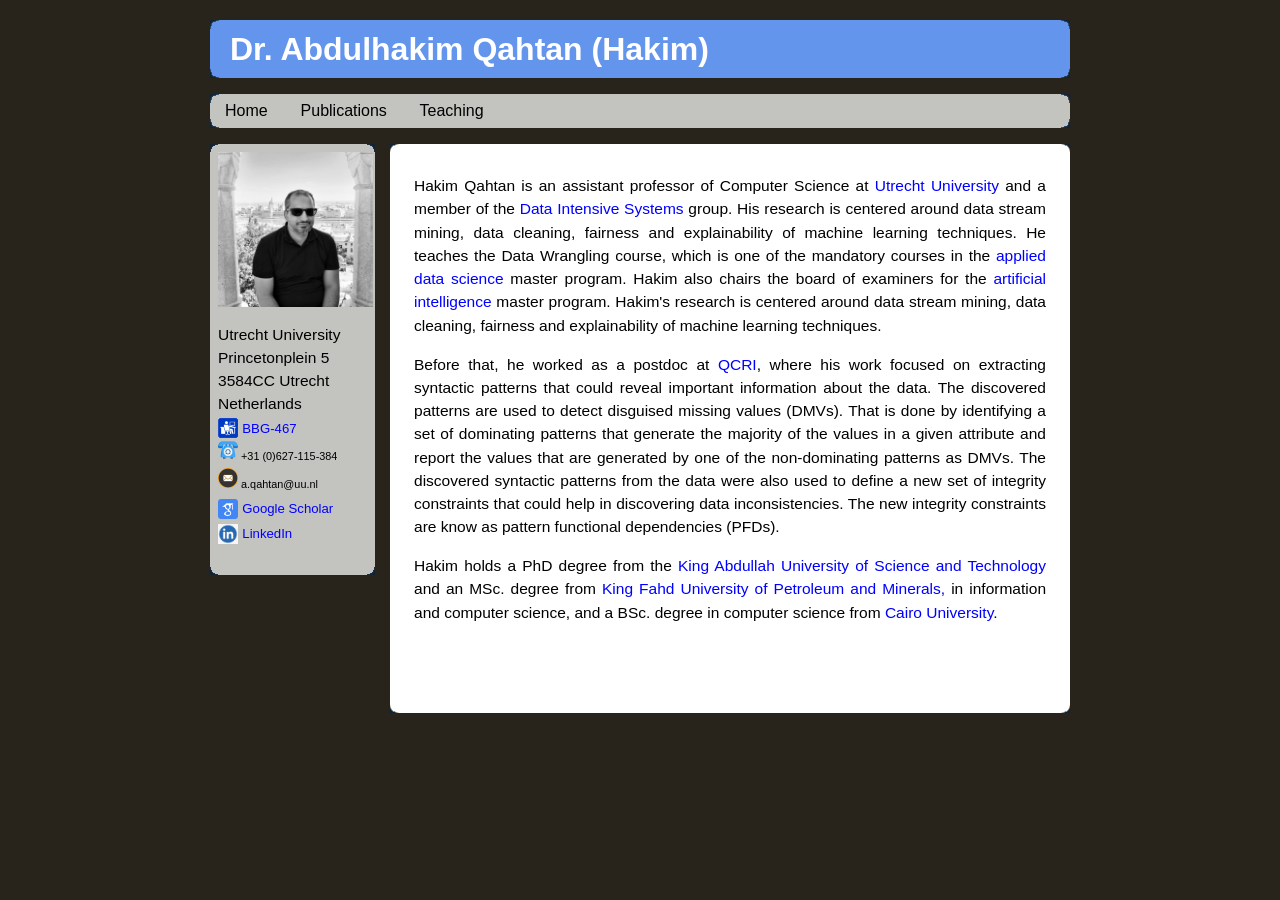
<file: index.html>
<html>
<head>
	<meta http-equiv="Content-Type" content="text/html">
	<meta http-equiv="Content-Language" content="en-us">
	<meta name="Author" content="Hakim" />
	<link rel="stylesheet" type="text/css" href="stylesheet.css">
	<title>HQ</title>
</head>
<body>
	

<div id="content"> 
<div id="header"> 
<div> 
	<h1>Dr. Abdulhakim Qahtan (Hakim)</h1> 
</div> 
</div> 
<p/>

<div id="content"> 
<div id="menu"> 
<div> 
<a href="index.html">Home</a>
<span style="display:inline-block; width:24px;"></span>
<a href="publications.html">Publications</a>
<span style="display:inline-block; width:24px;"></span>
<a href="teaching.html">Teaching</a>
<span style="display:inline-block; width:24px;"></span>
</div> 
</div> 
<p/>






<div id="sidebar">
<div id="sidebar2">
<img src="images/hakim.jpeg" width="155" title="Hakim Qahtan"/>
<p/>
<!--<NOBR><h2>Contact Info</h2></NOBR>-->
Utrecht University<br/>
Princetonplein 5<br/>
3584CC Utrecht<br/>
Netherlands<br/>

<NOBR><span style="vertical-align:middle"><img src="images/office.png" width="20"/></span> <span style="font-size:85%"><a href="https://www.uu.nl/buys-ballotgebouw">BBG-467</a></span><br/></NOBR>
<table cellspacing="0" cellpadding="0" border="0"> 
<tr>
	<tdd><img src="images/phoneB.png" width="20"/>&nbsp;</tdd> 
	<tdd>+31 (0)</tdd> 
	<tdd>627</tdd> 
	<tdd>-115</tdd> 
	<tdd>-384</tdd> 
</tr>
</table>
<table cellspacing="0" cellpadding="0" border="0"> 
<tr>
	<tdd><img src="images/mail.png" width="20"/>&nbsp;</tdd> 
	<tdd>a.qah</tdd> 
	<tdd>tan@</tdd> 
	<tdd>uu.nl</tdd> 
</tr>
</table>
<NOBR><span style="vertical-align:middle"><img src="images/gs.png" width="20"/></span> <span style="font-size:85%"><a href="https://scholar.google.co.jp/citations?user=8eKzXa8AAAAJ&hl=en">Google Scholar</a></span></NOBR>
<NOBR><span style="vertical-align:middle"><img src="images/Lin.png" width="20"/></span> <span style="font-size:85%"><a href="https://www.linkedin.com/in/hakimqahtan/">LinkedIn</a></span></NOBR>
</div>
</div>


<div id="main"> 
<div id="main2"> 
<div class="topic-text"> 
<!-- <p> 
            Current advances in data collection techniques and the drop in the storage prices allow for collecting vast amount of data. Processing all the data that has been collected becomes a challenging task for any organization. In fact, only a small fraction of their collected data is processed due to the limitations in the current systems and algorithms. Usually, organizations deal with large amount of data stored as relational databases or arriving continuously in data streams. Extracting models that can summarize the data becomes crucial to get insights from the data to help in improving our lives.

 
</p> -->

<p>  
Hakim Qahtan is 
		an assistant professor of Computer Science at <a href="http://www.uu.nl">Utrecht University</a> and a member of the <a href="https://www.uu.nl/en/research/ai-data-science/data-intensive-systems">Data Intensive Systems</a> group. His research is centered around data stream mining, data cleaning, fairness and explainability of machine learning techniques. He teaches the Data Wrangling course, which is one of the mandatory courses in the <a href="https://www.uu.nl/en/masters/applied-data-science"> applied data science </a> master program. Hakim also chairs the board of examiners for the <a href = "https://www.uu.nl/en/masters/artificial-intelligence"> artificial intelligence</a> master program. Hakim's research is centered around data stream mining, data cleaning, fairness and explainability of machine learning techniques.

</p>

<p>  
Before that, he worked as a postdoc at <a href="https://www.hbku.edu.qa/en/qcri">QCRI</a>, where his work focused on extracting syntactic patterns that could reveal important information about the data. The discovered patterns are used to detect disguised missing values (DMVs). That is done by identifying a set of dominating patterns that generate the majority of the values in a given attribute and report the values that are generated by one of the non-dominating patterns as DMVs. The discovered syntactic patterns from the data were also used to define a new set of integrity constraints that could help in discovering data inconsistencies. The new integrity constraints are know as pattern functional dependencies (PFDs). 
</p> 
 
<p> 
Hakim holds a PhD degree from the
                <a href="http://www.kaust.edu.sa">King Abdullah University of Science and Technology</a> 
                and an MSc. degree from
                <a href="http://www.kfupm.edu.sa">King Fahd University of Petroleum and Minerals,</a> 
                in information and computer science, and a BSc. degree in computer science from <a href = "https://cu.edu.eg/Home">Cairo University</a>. 


</p> 
                
    <p/> 
    <br/>
    <br/>
</div> 
</div> 
</div> 


<!-- <div id="menu"> 
<div> 
&nbsp;
</div> 
</div>  -->


</body>

</html>
</file>
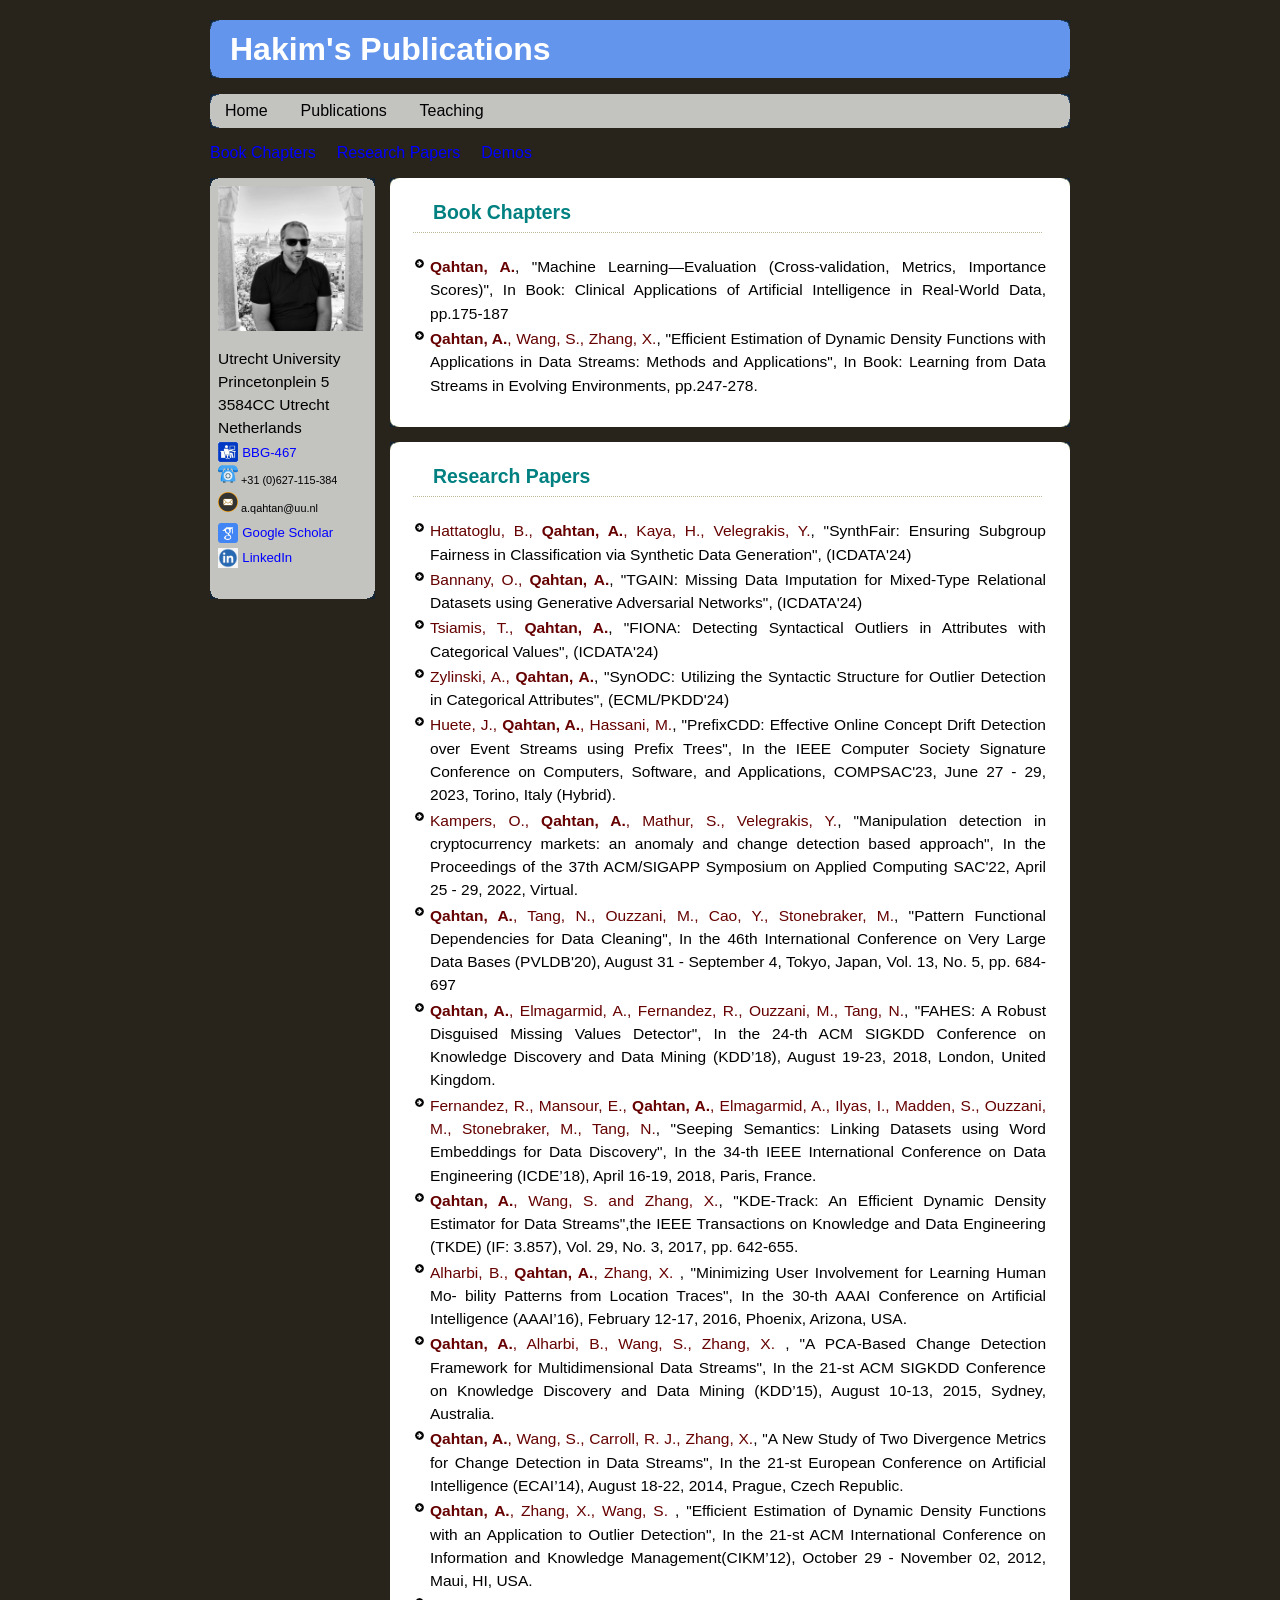
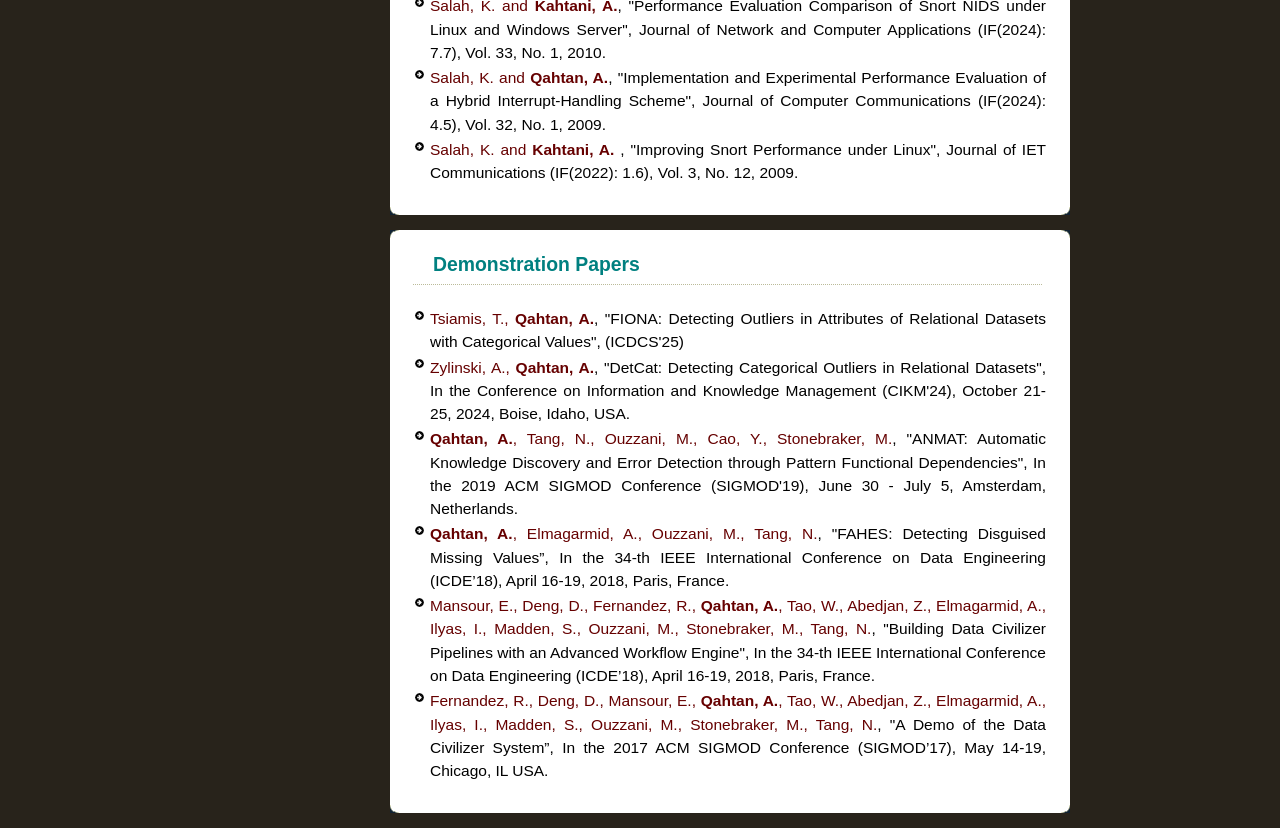
<file: publications.html>
<html>
<head>
	<meta http-equiv="Content-Type" content="text/html">
	<meta http-equiv="Content-Language" content="en-us">
	<meta name="Author" content="HQ" />
	<link rel="stylesheet" type="text/css" href="stylesheet.css">
	<title>Publications</title>
</head>
<body>
	
<button onclick="topFunction()" id="to_top" title="Go to top">Top</button>
<div id="content"> 
<div id="header"> 
<div> 
	<h1>Hakim's Publications</h1> 
</div> 
</div> 
<p/>


<div id="menu"> 
<div> 
<a href="index.html">Home</a>
<span style="display:inline-block; width:24px;"></span>
<a href="publications.html">Publications</a>
<span style="display:inline-block; width:24px;"></span>
<a href="teaching.html">Teaching</a>
<span style="display:inline-block; width:24px;"></span>
</div> 
</div> 
<p/>

<div id="submenu"> 
<div> 
	<a href="#Chapters">Book Chapters</a>		<span style="display:inline-block; width:12px;"></span>
	<a href="#RPapers">Research Papers</a>	<span style="display:inline-block; width:12px;"></span>
	<a href="#Demos">Demos</a>			<span style="display:inline-block; width:12px;"></span>
</div> 
</div> 

<p/>






<div id="sidebar">
<div id="sidebar2">
<img src="images/hakim.jpeg" width="145" title="Hakim Qahtan"/>
<p/>
<!--<NOBR><h2>Contact Info</h2></NOBR>-->
Utrecht University<br/>
Princetonplein 5<br/>
3584CC Utrecht<br/>
Netherlands<br/>

<NOBR><span style="vertical-align:middle"><img src="images/office.png" width="20"/></span> <span style="font-size:85%"><a href="https://www.uu.nl/buys-ballotgebouw">BBG-467</a></span><br/></NOBR>
<table cellspacing="0" cellpadding="0" border="0"> 
<tr>
	<tdd><img src="images/phoneB.png" width="20"/>&nbsp;</tdd> 
	<tdd>+31 (0)</tdd> 
	<tdd>627</tdd> 
	<tdd>-115</tdd> 
	<tdd>-384</tdd> 
</tr>
</table>
<table cellspacing="0" cellpadding="0" border="0"> 
<tr>
	<tdd><img src="images/mail.png" width="20"/>&nbsp;</tdd> 
	<tdd>a.qah</tdd> 
	<tdd>tan@</tdd> 
	<tdd>uu.nl</tdd> 
</tr>
</table>
<NOBR><span style="vertical-align:middle"><img src="images/gs.png" width="20"/></span> <span style="font-size:85%"><a href="https://scholar.google.co.jp/citations?user=8eKzXa8AAAAJ&hl=en">Google Scholar</a></span></NOBR>
<NOBR><span style="vertical-align:middle"><img src="images/Lin.png" width="20"/></span> <span style="font-size:85%"><a href="https://www.linkedin.com/in/hakimqahtan/">LinkedIn</a></span></NOBR>
</div>
</div>


<div id="main"> 
<div id="main2"> 
<a id="Chapters"></a> 
<h2>Book Chapters</h2> 
<div class="topic-text"> 
<div id="publication"> 
<ul>
	<li><span class="pubAuthors"><b>Qahtan, A.</b></span>, "Machine Learning—Evaluation (Cross-validation, Metrics, Importance Scores)", In Book: Clinical Applications of Artificial Intelligence in Real-World Data, pp.175-187</li>
	<li><span class="pubAuthors"><b>Qahtan, A.</b>, Wang, S., Zhang, X.</span>, "Efficient Estimation of Dynamic Density Functions with Applications in Data Streams: Methods and Applications", In Book: Learning from Data Streams in Evolving Environments, pp.247-278.</li>
</ul>
</div> 
</div> 
</div> 
</div> 

<div id="main"> 
<div id="main2"> 
<a id="RPapers"></a> 
<h2>Research Papers</h2> 
<div class="topic-text"> 
<div id="publication"> 
<ul>
	<li><span class="pubAuthors">Hattatoglu, B., <b>Qahtan, A.</b>, Kaya, H., Velegrakis, Y.</span>, "SynthFair: Ensuring Subgroup Fairness in Classification via Synthetic Data Generation", (ICDATA'24) </li>
	<li><span class="pubAuthors">Bannany, O., <b>Qahtan, A.</b></span>, "TGAIN: Missing Data Imputation for Mixed-Type Relational Datasets using Generative Adversarial Networks", (ICDATA'24)</li>
	<li><span class="pubAuthors">Tsiamis, T., <b>Qahtan, A.</b></span>, "FIONA: Detecting Syntactical Outliers in Attributes with Categorical Values", (ICDATA'24)</li>
	<li><span class="pubAuthors">Zylinski, A., <b>Qahtan, A.</b></span>, "SynODC: Utilizing the Syntactic Structure for Outlier Detection in Categorical Attributes", (ECML/PKDD'24)</li>
	<li><span class="pubAuthors">Huete, J., <b>Qahtan, A.</b>, Hassani, M.</span>, "PrefixCDD: Effective Online Concept Drift Detection over Event Streams using Prefix Trees", In the IEEE Computer Society Signature Conference on Computers, Software, and Applications, COMPSAC'23, June 27 - 29, 2023, Torino, Italy (Hybrid).</li>
	<li><span class="pubAuthors">Kampers, O., <b>Qahtan, A.</b>, Mathur, S., Velegrakis, Y.</span>, "Manipulation detection in cryptocurrency markets: an anomaly and change detection based approach", In the Proceedings of the 37th ACM/SIGAPP Symposium on Applied Computing SAC'22, April 25 - 29, 2022, Virtual.</li>
	<li><span class="pubAuthors"><b>Qahtan, A.</b>, Tang, N., Ouzzani, M., Cao, Y., Stonebraker, M.</span>, "Pattern Functional Dependencies for Data Cleaning", In the 46th International Conference on Very Large Data Bases (PVLDB'20), August 31 - September 4, Tokyo, Japan, Vol. 13, No. 5, pp. 684-697</li>
	<li><span class="pubAuthors"><b>Qahtan, A.</b>, Elmagarmid, A., Fernandez, R., Ouzzani, M., Tang, N.</span>, "FAHES: A Robust Disguised Missing Values Detector", In the 24-th ACM SIGKDD Conference on Knowledge Discovery and Data Mining (KDD’18), August 19-23, 2018, London, United Kingdom.</li>
	<li><span class="pubAuthors">Fernandez, R., Mansour, E., <b>Qahtan, A.</b>, Elmagarmid, A., Ilyas, I., Madden, S., Ouzzani, M., Stonebraker, M., Tang, N.</span>, "Seeping Semantics: Linking Datasets using Word Embeddings for Data Discovery", In the 34-th IEEE International Conference on Data Engineering (ICDE’18), April 16-19, 2018, Paris, France.</li>	
	<li><span class="pubAuthors"><b>Qahtan, A.</b>, Wang, S. and Zhang, X.</span>, "KDE-Track: An Efficient Dynamic Density Estimator for Data Streams",the IEEE Transactions on Knowledge and Data Engineering (TKDE) (IF: 3.857), Vol. 29, No. 3, 2017, pp. 642-655.</li>
	<li><span class="pubAuthors">Alharbi, B., <b>Qahtan, A.</b>, Zhang, X. </span>, "Minimizing User Involvement for Learning Human Mo- bility Patterns from Location Traces", In the 30-th AAAI Conference on Artificial Intelligence (AAAI’16), February 12-17, 2016, Phoenix, Arizona, USA.</li>
	<li><span class="pubAuthors"><b>Qahtan, A.</b>, Alharbi, B., Wang, S., Zhang, X. </span>, "A PCA-Based Change Detection Framework for Multidimensional Data Streams", In the 21-st ACM SIGKDD Conference on Knowledge Discovery and Data Mining (KDD’15), August 10-13, 2015, Sydney, Australia.</li>
	<li><span class="pubAuthors"><b>Qahtan, A.</b>, Wang, S., Carroll, R. J., Zhang, X.</span>, "A New Study of Two Divergence Metrics for Change Detection in Data Streams", In the 21-st European Conference on Artificial Intelligence (ECAI’14), August 18-22, 2014, Prague, Czech Republic. </li>
	<li><span class="pubAuthors"><b>Qahtan, A.</b>, Zhang, X., Wang, S. </span>, "Efficient Estimation of Dynamic Density Functions with an Application to Outlier Detection", In the 21-st ACM International Conference on Information and Knowledge Management(CIKM’12), October 29 - November 02, 2012, Maui, HI, USA. </li>
	<li><span class="pubAuthors">Salah, K. and <b>Kahtani, A.</b></span>, "Performance Evaluation Comparison of Snort NIDS under Linux and Windows Server", Journal of Network and Computer Applications (IF(2024): 7.7), Vol. 33, No. 1, 2010.</li>
	<li><span class="pubAuthors">Salah, K. and <b>Qahtan, A.</b></span>, "Implementation and Experimental Performance Evaluation of a Hybrid Interrupt-Handling Scheme", Journal of Computer Communications (IF(2024): 4.5), Vol. 32, No. 1, 2009. </li>
	<li><span class="pubAuthors">Salah, K. and <b>Kahtani, A.</b> </span>, "Improving Snort Performance under Linux", Journal of IET Communications (IF(2022): 1.6), Vol. 3, No. 12, 2009. </li>
</ul>
</div>
</div>
<!-- <a class="to-top" href="#menu" aria-label="back to top">
<img src="images/top.png" alt=""></a> -->
</div>
</div>


<div id="main"> 
<div id="main2"> 
<a id="Demos"></a> 
<h2>Demonstration Papers</h2> 
<div class="topic-text"> 
<div id="publication"> 
<ul>
	<li><span class="pubAuthors">Tsiamis, T., <b>Qahtan, A.</b></span>, "FIONA: Detecting Outliers in Attributes of Relational Datasets with Categorical Values", (ICDCS'25)</li> 
	<li><span class="pubAuthors">Zylinski, A., <b>Qahtan, A.</b></span>, "DetCat: Detecting Categorical Outliers in Relational Datasets", In the Conference on Information and Knowledge Management (CIKM'24), October 21-25, 2024, Boise, Idaho, USA.</li>	
	<li><span class="pubAuthors"><b>Qahtan, A.</b>, Tang, N., Ouzzani, M., Cao, Y., Stonebraker, M.</span>, "ANMAT: Automatic Knowledge Discovery and Error Detection through Pattern Functional Dependencies", In the 2019 ACM SIGMOD Conference (SIGMOD'19), June 30 - July 5, Amsterdam, Netherlands.</li>
	<li><span class="pubAuthors"><b>Qahtan, A.</b>, Elmagarmid, A., Ouzzani, M., Tang, N.</span>, "FAHES: Detecting Disguised Missing Values”, In the 34-th IEEE International Conference on Data Engineering (ICDE’18), April 16-19, 2018, Paris, France.</li>
	<li><span class="pubAuthors">Mansour, E., Deng, D., Fernandez, R., <b>Qahtan, A.</b>, Tao, W., Abedjan, Z., Elmagarmid, A., Ilyas, I., Madden, S., Ouzzani, M., Stonebraker, M., Tang, N.</span>, "Building Data Civilizer Pipelines with an Advanced Workflow Engine", In the 34-th IEEE International Conference on Data Engineering (ICDE’18), April 16-19, 2018, Paris, France.</li>
	<li><span class="pubAuthors">Fernandez, R., Deng, D., Mansour, E., <b>Qahtan, A.</b>, Tao, W., Abedjan, Z., Elmagarmid, A., Ilyas, I., Madden, S., Ouzzani, M., Stonebraker, M., Tang, N.</span>, "A Demo of the Data Civilizer System”, In the 2017 ACM SIGMOD Conference (SIGMOD’17), May 14-19, Chicago, IL USA.</li>
</ul>
</div>
</div>
</div>
</div>





 
</div> 


<script>
// Get the button
let mybutton = document.getElementById("to_top");

// When the user scrolls down 20px from the top of the document, show the button
window.onscroll = function() {scrollFunction()};

function scrollFunction() {
  if (document.body.scrollTop > 20 || document.documentElement.scrollTop > 20) {
    mybutton.style.display = "block";
  } else {
    mybutton.style.display = "none";
  }
}

// When the user clicks on the button, scroll to the top of the document
function topFunction() {
  document.body.scrollTop = 0;
  document.documentElement.scrollTop = 0;
}
</script>
 
</body>

</html>
</file>
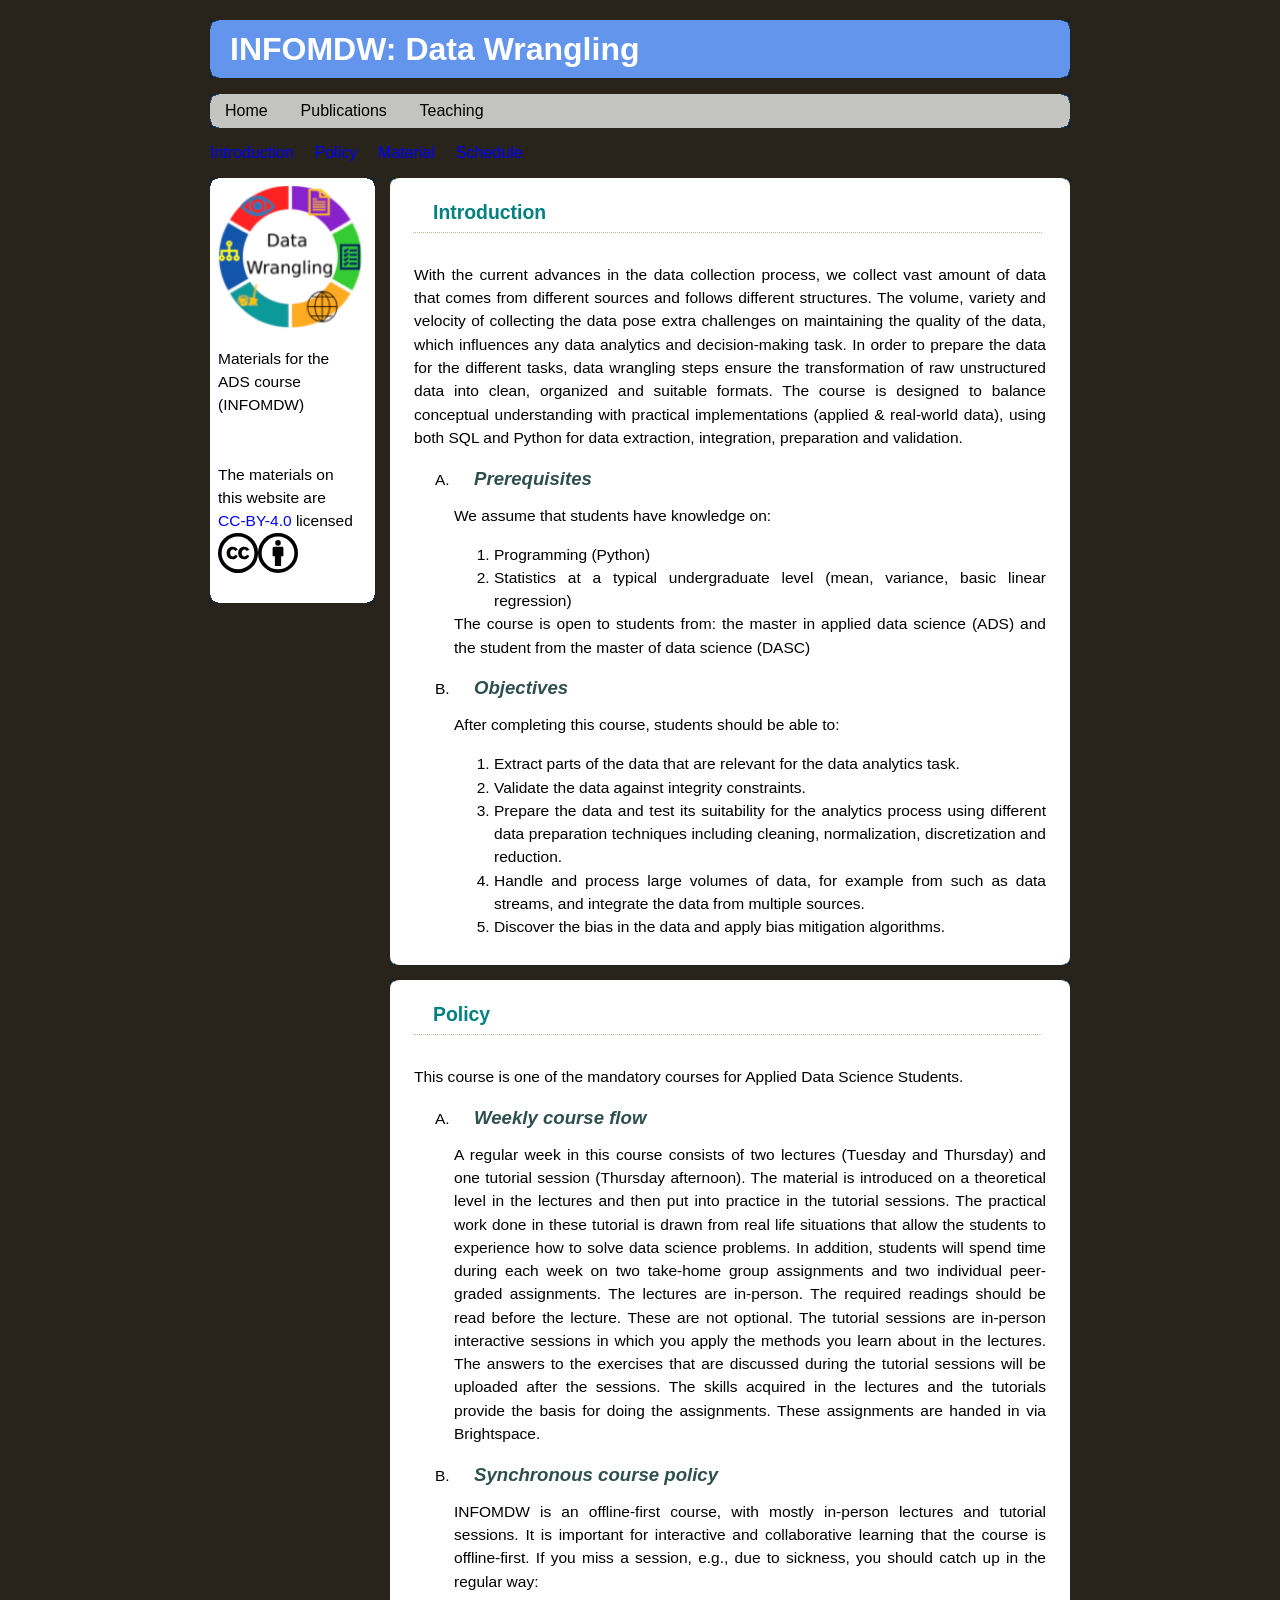
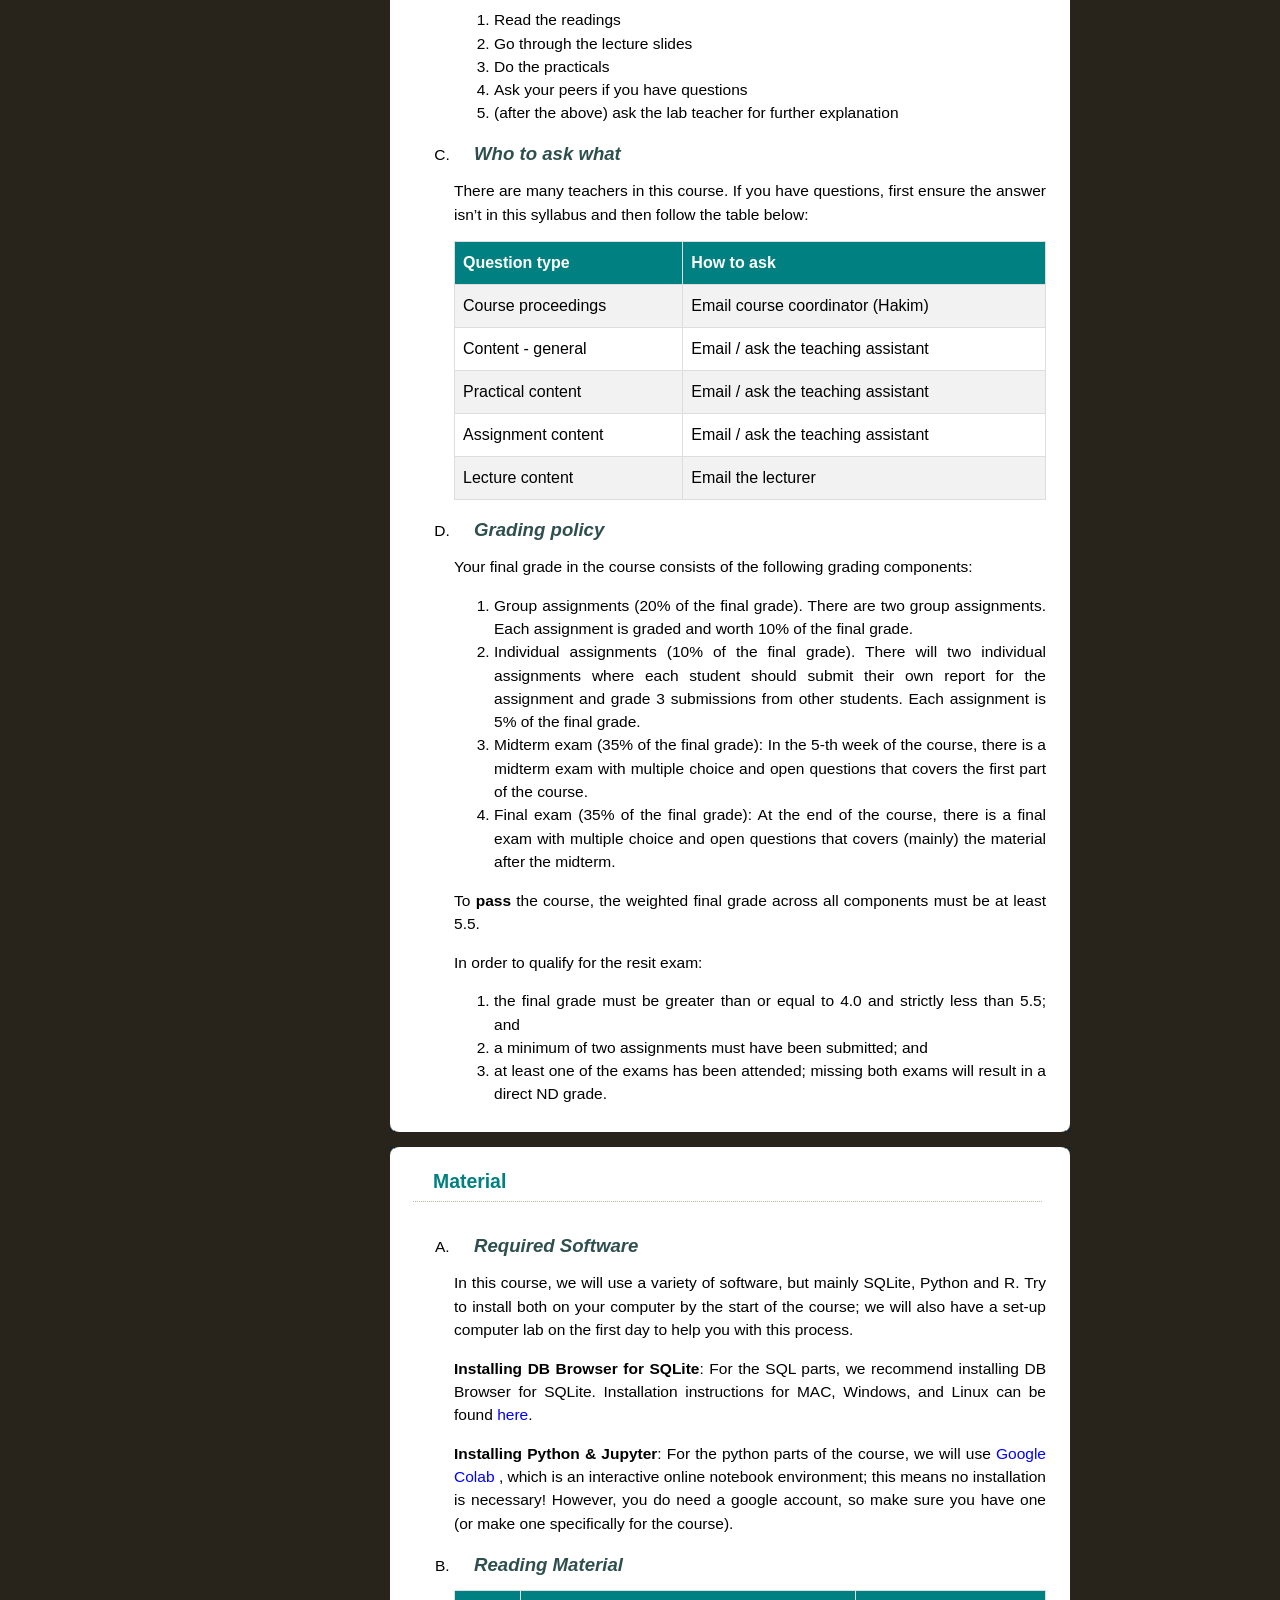
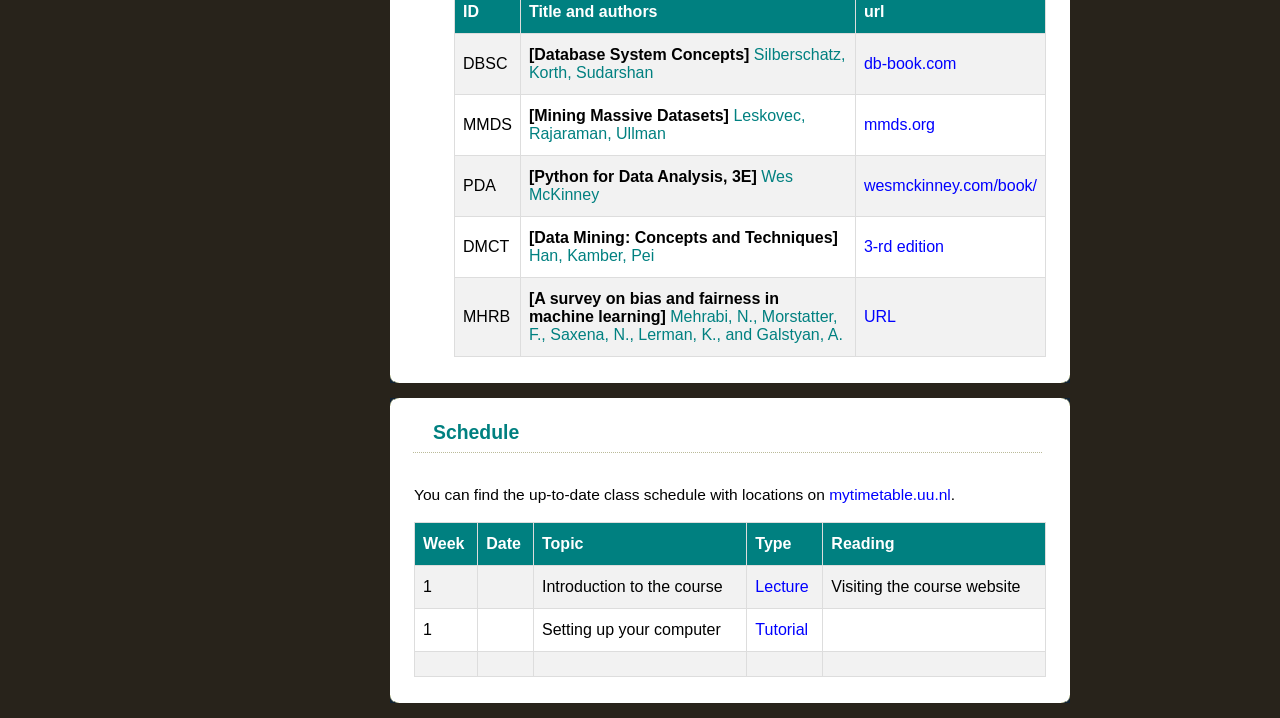
<file: teaching.html>
<html>
<head>
  <meta http-equiv="Content-Type" content="text/html">
  <meta http-equiv="Content-Language" content="en-us">
  <link rel="stylesheet" type="text/css" href="stylesheet.css">
  <title>INFOMDW: Data Wrangling</title>
</head>
<body>
  
<button onclick="topFunction()" id="to_top" title="Go to top">Top</button>

<div id="content"> 
<div id="header"> 
<div> 
  <h1>INFOMDW: Data Wrangling</h1> 
</div> 
</div> 
<p/>

  

<div id="menu"> 
<div> 
<a href="index.html">Home</a>
<span style="display:inline-block; width:24px;"></span>
<a href="publications.html">Publications</a>
<span style="display:inline-block; width:24px;"></span>
<a href="teaching.html">Teaching</a>
<span style="display:inline-block; width:24px;"></span>
</div> 
</div> 
<p/>

<div id="submenu"> 
<div> 
  <a href="#Introduction">Introduction</a>   <span style="display:inline-block; width:12px;"></span>
  <a href="#Policy">Policy</a>   <span style="display:inline-block; width:12px;"></span>
  <a href="#Material">Material</a>  <span style="display:inline-block; width:12px;"></span>
  <a href="#Schedule">Schedule</a>      <span style="display:inline-block; width:12px;"></span>
</div> 
</div> 

<p/>





<div id="csidebar">
<div id="csidebar2">
<img src="images/DW.png" width="145" title="INFOMDW"/>
<p/>
<!--<NOBR><h2>Contact Info</h2></NOBR>-->
Materials for the <br/>
ADS course <br/>
  (INFOMDW)<br/>
<br/>
<br/>
The materials on <br/>
this website are <br/>
<a href="https://creativecommons.org/licenses/by/4.0/">CC-BY-4.0</a> licensed<br/>
<NOBR><span style="vertical-align:middle"><img src="images/cc.svg" width="40"/><img src="images/by.svg" width="40"/></NOBR>

</div>
</div>






<div id="main"> 
<div id="main2"> 
<a id="Introduction"></a> 
<h2>Introduction</h2> 
<div class="topic-text"> 
<!-- <div id="publication">  -->
<p>
  With the current advances in the data collection process, we collect vast amount of data that comes from different sources and follows different structures. The volume, variety and velocity of collecting the data pose extra challenges on maintaining the quality of the data, which influences any data analytics and decision-making task. In order to prepare the data for the different tasks, data wrangling steps ensure the transformation of raw unstructured data into clean, organized and suitable formats. 

  The course is designed to balance conceptual understanding with practical implementations (applied & real-world data), using both SQL and Python for data extraction, integration, preparation and validation.
</p>
<ol type="A">
<li> <h4>Prerequisites</h4> 

<p>
We assume that students have knowledge on:
<ol type="1">
  <li>Programming (Python) </li>
  <li> Statistics at a typical undergraduate level (mean, variance, basic linear regression)</li>
</ol>
The course is open to students from: the master in applied data science (ADS) and the student from the master of data science (DASC)
</p>
</li>

<li> <h4>Objectives</h4> 

<p>
After completing this course, students should be able to:
  <ol type="1">
    <li>Extract parts of the data that are relevant for the data analytics task.</li>
    <li>  Validate the data against integrity constraints.</li>
    <li>Prepare the data and test its suitability for the analytics process using different data preparation techniques including cleaning, normalization, discretization and reduction. </li>
    <li>Handle and process large volumes of data, for example from such as data streams, and integrate the data from multiple sources.</li>
    <li>Discover the bias in the data and apply bias mitigation algorithms.</li>
  </ol>
  </p>
  </li>  
</ol>
</div> 
</div> 
</div> 
 


<div id="main"> 
<div id="main2"> 
<a id="Policy"></a> 
<h2>Policy</h2> 
<div class="topic-text"> 
<p>
  This course is one of the mandatory courses for Applied Data Science Students.
<ol type="A">
<li> <h4> Weekly course flow </h4> </li> 
<p/>
A regular week in this course consists of two lectures (Tuesday and Thursday) and one tutorial session (Thursday afternoon). The material is introduced on a theoretical level in the lectures and then put into practice in the tutorial sessions. The practical work done in these tutorial is drawn from real life situations that allow the students to experience how to solve data science problems.

In addition, students will spend time during each week on two take-home group assignments and two individual peer-graded assignments.

The lectures are in-person. The required readings should be read before the lecture. These are not optional.
The tutorial sessions are in-person interactive sessions in which you apply the methods you learn about in the lectures. The answers to the exercises that are discussed during the tutorial sessions will be uploaded after the sessions.
The skills acquired in the lectures and the tutorials provide the basis for doing the assignments. These assignments are handed in via Brightspace.
<p/>

<li> <h4> Synchronous course policy </h4>
<p/>
INFOMDW is an offline-first course, with mostly in-person lectures and tutorial sessions.
It is important for interactive and collaborative learning that the course is offline-first.
If you miss a session, e.g., due to sickness, you should catch up in the regular way:
<p/>
<ol type="1">
<li>Read the readings </li>
<li>Go through the lecture slides</li>
<li>Do the practicals</li>
<li>Ask your peers if you have questions</li>
<li>(after the above) ask the lab teacher for further explanation</li>
</ol>
</li>

<p/>
<li> <h4>Who to ask what</h4></li>
<p/>
There are many teachers in this course. If you have questions, first ensure the answer isn’t in this syllabus and then follow the table below:
<p/>
<table> 
<tr> 
  <th><b>Question type</b></th> 
  <th><b>How to ask</b></th> 
</tr>
<tr> 
  <td>Course proceedings</td> 
  <td>Email course coordinator (Hakim)</td> 
</tr>
<tr> 
  <td>Content - general</td> 
  <td>Email / ask the teaching assistant</td> 
</tr>
<tr> 
  <td>Practical content</td> 
  <td>Email / ask the teaching assistant</td> 
</tr>
<tr> 
  <td>Assignment content</td> 
  <td>Email / ask the teaching assistant</td> 
</tr>
<tr> 
  <td>Lecture content</td> 
  <td>Email the lecturer</td> 
</tr>
</table>
<p/>

<li> <h4>Grading policy</h4>
<p/>
Your final grade in the course consists of the following grading components:
<ol type="1">
<li> Group assignments (20% of the final grade). There are two group assignments. Each assignment is graded and worth 10% of the final grade. </li>
<li> Individual assignments (10% of the final grade). There will two individual assignments where each student should submit their own report for the assignment and grade 3 submissions from other students. Each assignment is 5% of the final grade. </li>
<li> Midterm exam (35% of the final grade): In the 5-th week of the course, there is a midterm exam with multiple choice and open questions that covers the first part of the course.</li>
<li> Final exam (35% of the final grade): At the end of the course, there is a final exam with multiple choice and open questions that covers (mainly) the material after the midterm. </li>
</ol>
<p/>
To <b>pass</b> the course, the weighted final grade across all components must be at least 5.5. <p/>

In order to qualify for the resit exam: 
<ol type="1">
<li> the final grade must be greater than or equal to 4.0 and strictly less than 5.5; and </li>
<li> a minimum of two assignments must have been submitted; and </li>
<li> at least one of the exams has been attended; missing both exams will result in a direct ND grade. </li>
</ol>
</li>
</ol>

</p>
</div>
</div>
</div>



<div id="main"> 
<div id="main2"> 
<a id="Material"></a> 
<h2>Material</h2> 
<div class="topic-text"> 
<p/>
<ol type="A">
  <li><h4>Required Software</h4></li>
  <p/>
  In this course, we will use a variety of software, but mainly SQLite, Python and R. Try to install both on your computer by the start of the course; we will also have a set-up computer lab on the first day to help you with this process.
  <p/>
  <b>Installing DB Browser for SQLite</b>: For the SQL parts, we recommend installing DB Browser for SQLite. Installation instructions for MAC, Windows, and Linux can be found <a href="https://sqlitebrowser.org/"> here</a>. 
  <p/>
  <b>Installing Python & Jupyter</b>: For the python parts of the course, we will use <a href="https://colab.research.google.com/"> Google Colab </a>, which is an interactive online notebook environment; this means no installation is necessary! However, you do need a google account, so make sure you have one (or make one specifically for the course).
  <p/>

  <li><h4>Reading Material</h4></li>
  <p/>
  <table>
    <tr>
      <th>ID</th>
      <th>Title and authors</th>
      <th>url</th>
    </tr>
    <tr>
      <td>DBSC</td>  
      <td><b>[Database System Concepts]</b> <span class="pubAuthorsT">Silberschatz, Korth, Sudarshan</span></td>
      <td><a href="https://www.db-book.com/"> db-book.com </a></td>
    </tr>
    <tr>
      <td>MMDS</td>
      <td><b>[Mining Massive Datasets]</b> <span class="pubAuthorsT">Leskovec, Rajaraman, Ullman</span></td>
      <td><a href="http://www.mmds.org">mmds.org</a></td>
    </tr>
    <tr>
      <td>PDA</td> 
      <td><b>[Python for Data Analysis, 3E]</b> <span class="pubAuthorsT">Wes McKinney</span></td>
      <td> <a href = "https://wesmckinney.com/book/">wesmckinney.com/book/</a></td>
    </tr>
    <tr>
      <td>DMCT</td>
      <td><b>[Data Mining: Concepts and Techniques]</b> <span class="pubAuthorsT">Han, Kamber, Pei</span></td>
      <td><a href="https://github.com/chmx0929/UIUCclasses/blob/master/512DataMiningPrinciples/Data%20Mining%20-%20Concepts%20and%20Techniques%20%5B3rd%20ed.%5D%20-%20Jiawei%20Han%2C%20Micheline%20Kamber%2C%20Jian%20Pei.pdf">3-rd edition</a></td>
    </tr>
    <tr>
      <td>MHRB</td> 
      <td><b>[A survey on bias and fairness in machine learning]</b> <span class="pubAuthorsT">Mehrabi, N., Morstatter, F., Saxena, N., Lerman, K., and Galstyan, A.</span></td>
      <td><a href="https://dl.acm.org/doi/pdf/10.1145/3457607?casa_token=MA8ZIHw1d60AAAAA:JHMTg_t01fwkoq_9TflnElEXKl6TcW-65Xthm1YjbsxHFfjiJgC-VFotE25XhKy4H3FeJ-KVdhaN">URL</a> </td>
    </tr>
  </table>
</ol>
</div>
</div>
</div>





<div id="main"> 
<div id="main2"> 
<a id="Schedule"></a> 
<h2>Schedule</h2> 
<div class="topic-text"> 
<p/>
You can find the up-to-date class schedule with locations on <a href="https://mytimetable.uu.nl">mytimetable.uu.nl</a>.
<p/>
<table>
  <tr>
    <th>Week</th>
    <th>Date</th>
    <th>Topic</th>
    <th>Type</th>
    <th>Reading</th>
  </tr>
  <tr>
    <td>1</td>
    <td></td>
    <td>Introduction to the course</td>
    <td><a href="Teaching/lectures/week_1/1_introduction.pdf">Lecture</a></td>
    <td>Visiting the course website</td>
  </tr>
  <tr>
    <td>1</td>
    <td></td>
    <td>Setting up your computer</td>
    <td><a href="Teaching/labs/week_1/1_setup/lab1_setup.html">Tutorial</a></td>
    <td></td>
  </tr>
  <tr>
    <td></td>
    <td></td>
    <td></td>
    <td></td>
    <td></td>
  </tr>
</table>
</div>
</div>
</div>




<script>
// Get the button
let mybutton = document.getElementById("to_top");

// When the user scrolls down 20px from the top of the document, show the button
window.onscroll = function() {scrollFunction()};

function scrollFunction() {
  if (document.body.scrollTop > 20 || document.documentElement.scrollTop > 20) {
    mybutton.style.display = "block";
  } else {
    mybutton.style.display = "none";
  }
}

// When the user clicks on the button, scroll to the top of the document
function topFunction() {
  document.body.scrollTop = 0;
  document.documentElement.scrollTop = 0;
}
</script>




</body>
</html>
</file>
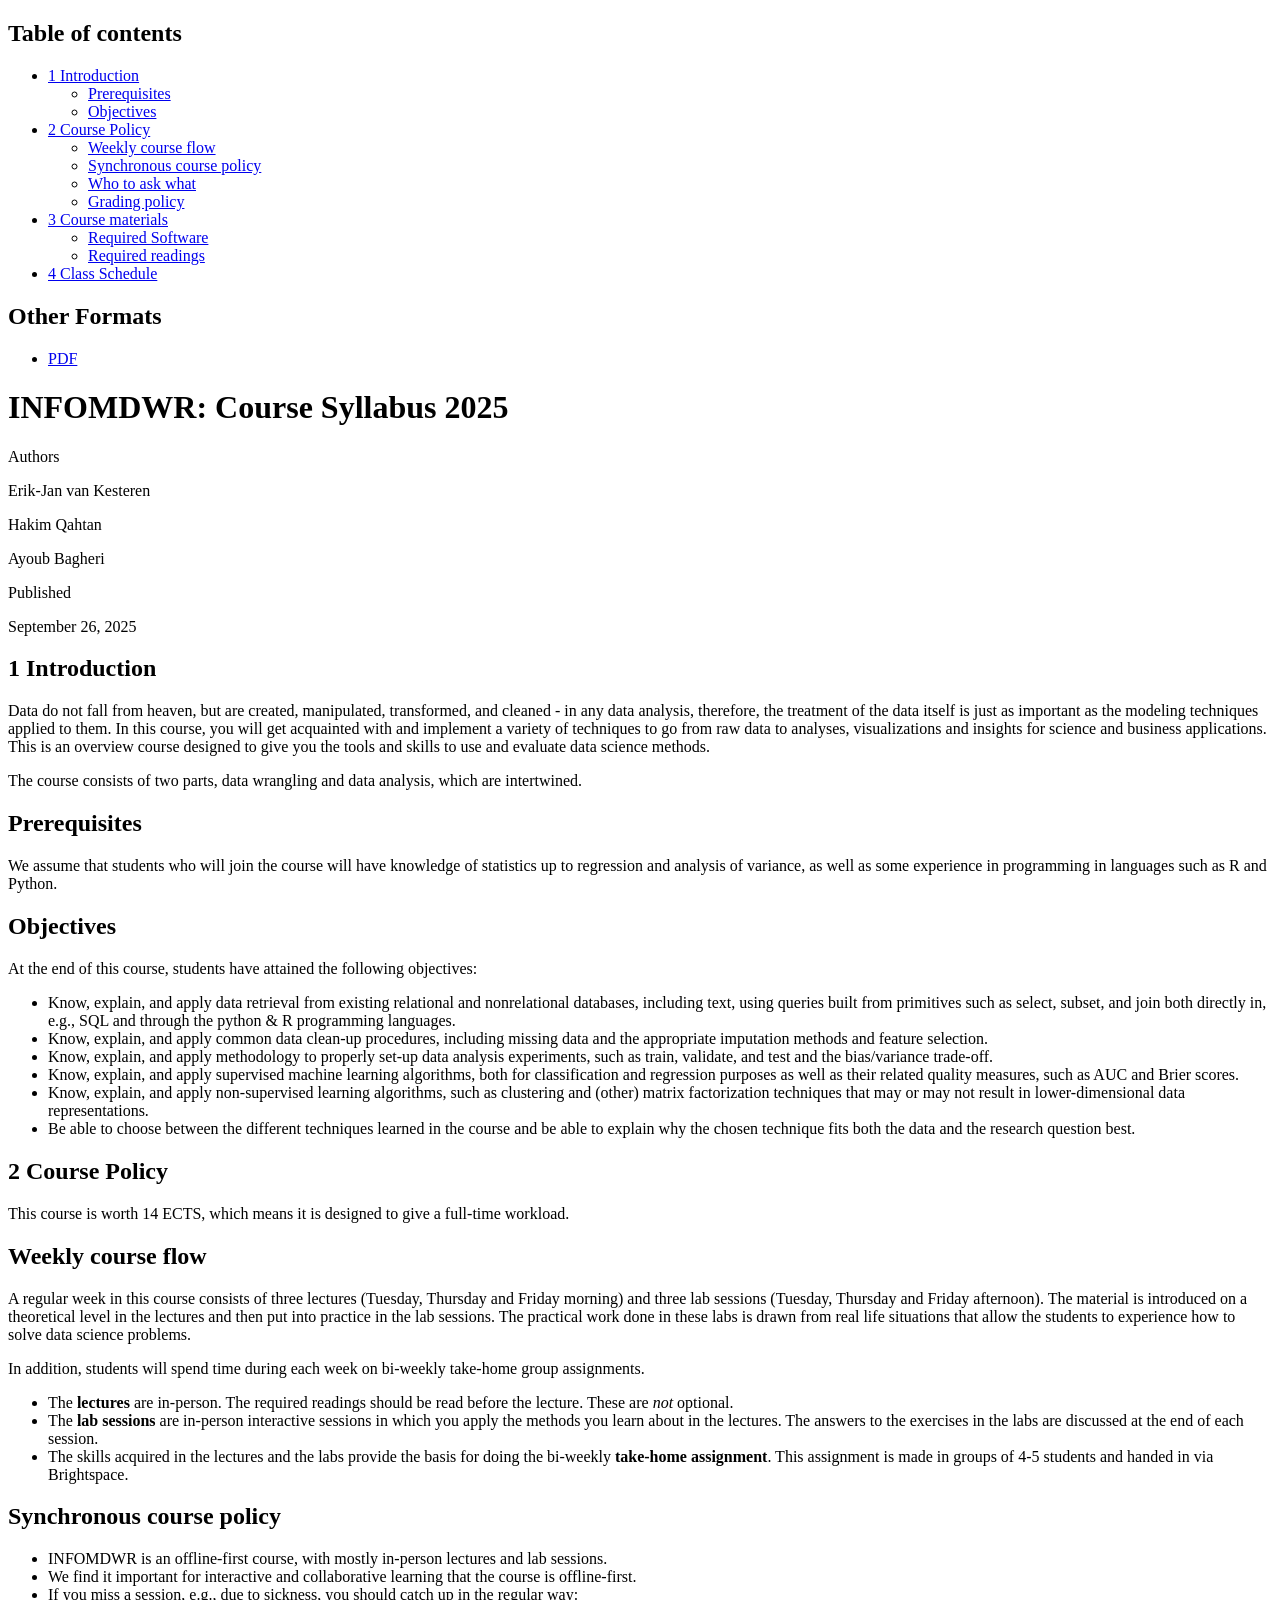
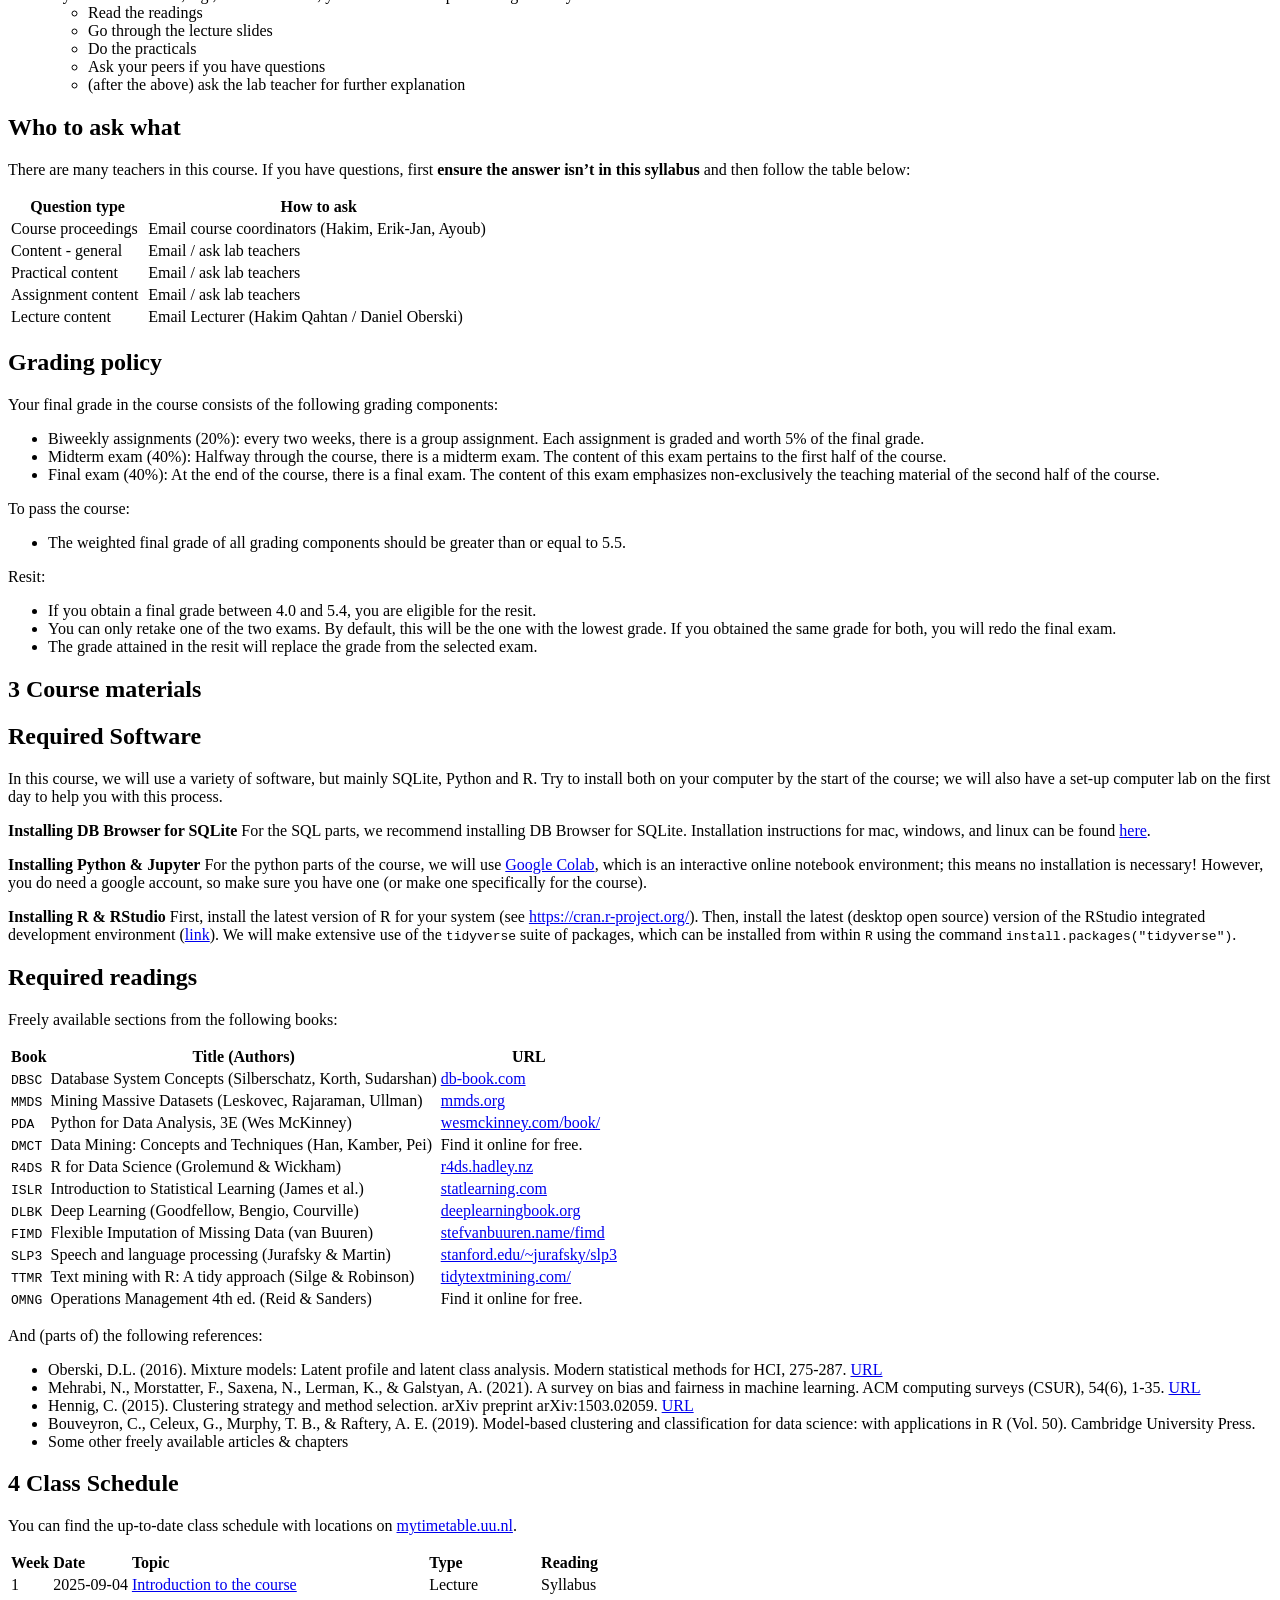
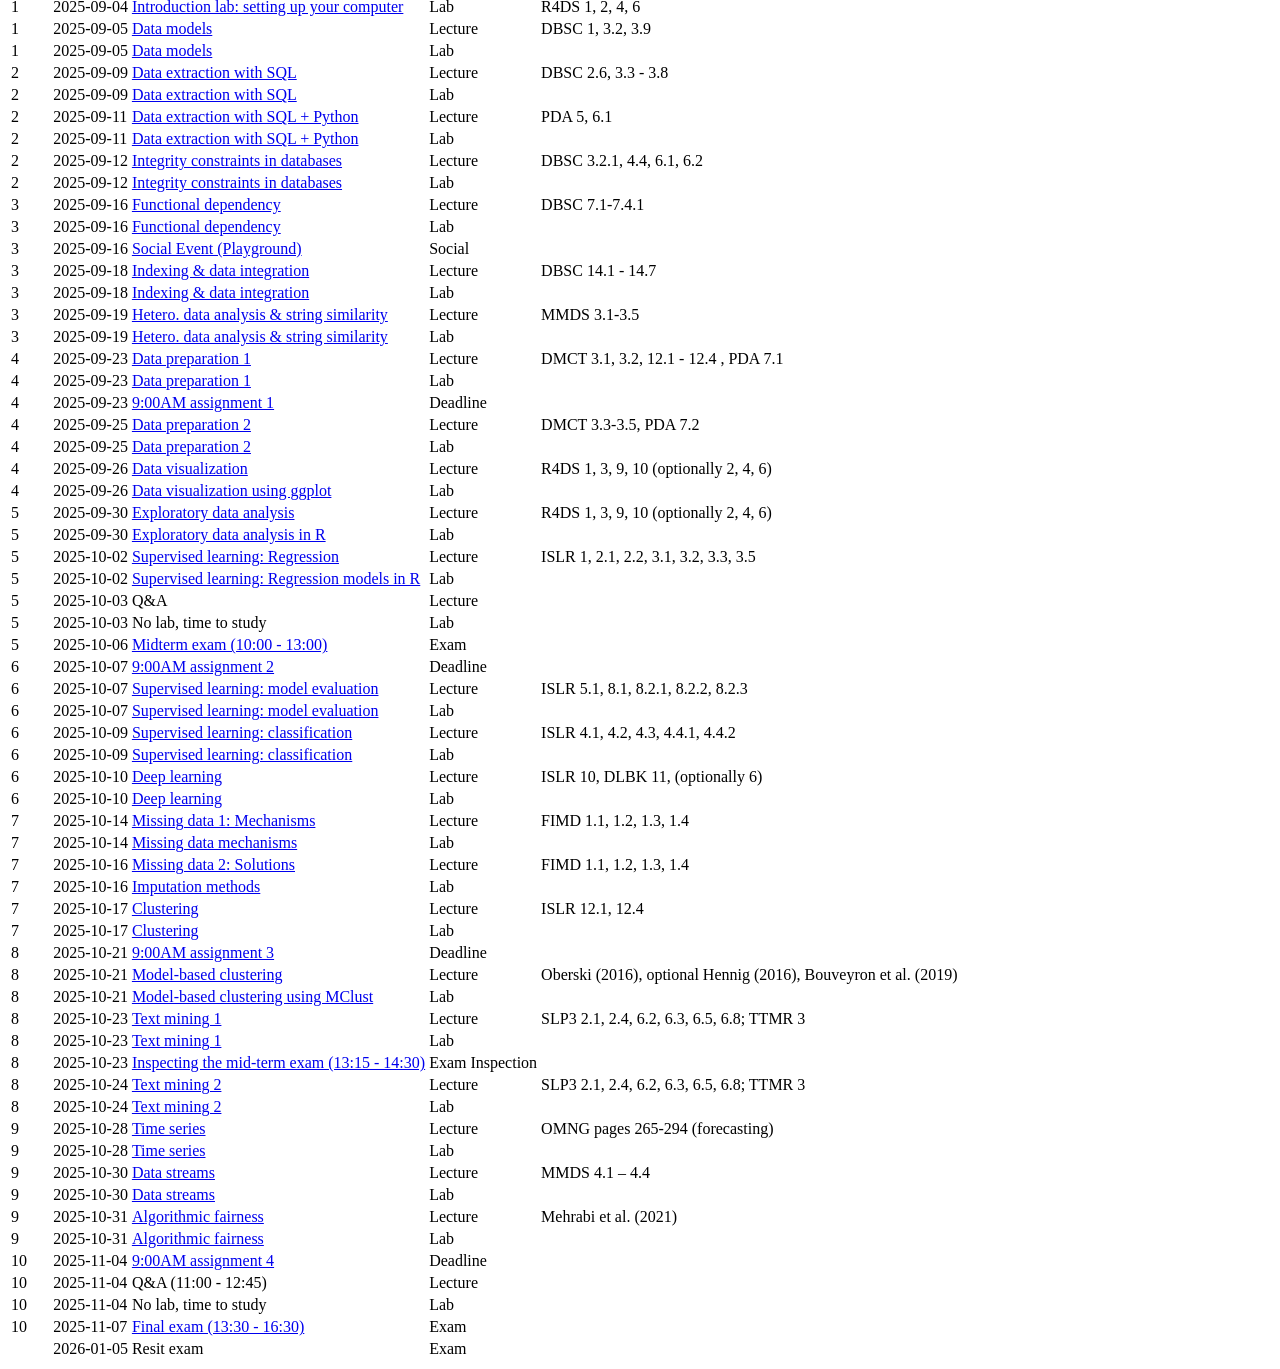
<file: Teaching/syllabus.html>
<!DOCTYPE html>
<html xmlns="http://www.w3.org/1999/xhtml" lang="en" xml:lang="en"><head>

<meta charset="utf-8">
<meta name="generator" content="quarto-1.5.57">

<meta name="viewport" content="width=device-width, initial-scale=1.0, user-scalable=yes">

<meta name="dcterms.date" content="2025-09-26">

<title>INFOMDW: Course Syllabus 2026</title>
<style>
code{white-space: pre-wrap;}
span.smallcaps{font-variant: small-caps;}
div.columns{display: flex; gap: min(4vw, 1.5em);}
div.column{flex: auto; overflow-x: auto;}
div.hanging-indent{margin-left: 1.5em; text-indent: -1.5em;}
ul.task-list{list-style: none;}
ul.task-list li input[type="checkbox"] {
width: 0.8em;
margin: 0 0.8em 0.2em -1em;  vertical-align: middle;
}
</style>


<body>

<div id="quarto-content" class="page-columns page-rows-contents page-layout-article">
<div id="quarto-margin-sidebar" class="sidebar margin-sidebar">
  <nav id="TOC" role="doc-toc" class="toc-active">
    <h2 id="toc-title">Table of contents</h2>
   
  <ul class="collapse">
  <li><a href="#introduction" id="toc-introduction" class="nav-link active" data-scroll-target="#introduction"><span class="header-section-number">1</span> Introduction</a>
  <ul class="collapse">
  <li><a href="#prerequisites" id="toc-prerequisites" class="nav-link" data-scroll-target="#prerequisites">Prerequisites</a></li>
  <li><a href="#objectives" id="toc-objectives" class="nav-link" data-scroll-target="#objectives">Objectives</a></li>
  </ul></li>
  <li><a href="#course-policy" id="toc-course-policy" class="nav-link" data-scroll-target="#course-policy"><span class="header-section-number">2</span> Course Policy</a>
  <ul class="collapse">
  <li><a href="#weekly-course-flow" id="toc-weekly-course-flow" class="nav-link" data-scroll-target="#weekly-course-flow">Weekly course flow</a></li>
  <li><a href="#synchronous-course-policy" id="toc-synchronous-course-policy" class="nav-link" data-scroll-target="#synchronous-course-policy">Synchronous course policy</a></li>
  <li><a href="#who-to-ask-what" id="toc-who-to-ask-what" class="nav-link" data-scroll-target="#who-to-ask-what">Who to ask what</a></li>
  <li><a href="#grading-policy" id="toc-grading-policy" class="nav-link" data-scroll-target="#grading-policy">Grading policy</a></li>
  </ul></li>
  <li><a href="#course-materials" id="toc-course-materials" class="nav-link" data-scroll-target="#course-materials"><span class="header-section-number">3</span> Course materials</a>
  <ul class="collapse">
  <li><a href="#required-software" id="toc-required-software" class="nav-link" data-scroll-target="#required-software">Required Software</a></li>
  <li><a href="#required-readings" id="toc-required-readings" class="nav-link" data-scroll-target="#required-readings">Required readings</a></li>
  </ul></li>
  <li><a href="#class-schedule" id="toc-class-schedule" class="nav-link" data-scroll-target="#class-schedule"><span class="header-section-number">4</span> Class Schedule</a></li>
  </ul>
<div class="quarto-alternate-formats"><h2>Other Formats</h2><ul><li><a href="syllabus.pdf"><i class="bi bi-file-pdf"></i>PDF</a></li></ul></div></nav>
</div>
<main class="content" id="quarto-document-content">

<header id="title-block-header" class="quarto-title-block default">
<div class="quarto-title">
<h1 class="title">INFOMDWR: Course Syllabus 2025</h1>
</div>



<div class="quarto-title-meta">

    <div>
    <div class="quarto-title-meta-heading">Authors</div>
    <div class="quarto-title-meta-contents">
             <p>Erik-Jan van Kesteren </p>
             <p>Hakim Qahtan </p>
             <p>Ayoub Bagheri </p>
          </div>
  </div>
    
    <div>
    <div class="quarto-title-meta-heading">Published</div>
    <div class="quarto-title-meta-contents">
      <p class="date">September 26, 2025</p>
    </div>
  </div>
  
    
  </div>
  


</header>


<section id="introduction" class="level1" data-number="1">
<h1 data-number="1"><span class="header-section-number">1</span> Introduction</h1>
<p>Data do not fall from heaven, but are created, manipulated, transformed, and cleaned - in any data analysis, therefore, the treatment of the data itself is just as important as the modeling techniques applied to them. In this course, you will get acquainted with and implement a variety of techniques to go from raw data to analyses, visualizations and insights for science and business applications. This is an overview course designed to give you the tools and skills to use and evaluate data science methods.</p>
<p>The course consists of two parts, data wrangling and data analysis, which are intertwined.</p>
<section id="prerequisites" class="level2">
<h2 class="anchored" data-anchor-id="prerequisites">Prerequisites</h2>
<p>We assume that students who will join the course will have knowledge of statistics up to regression and analysis of variance, as well as some experience in programming in languages such as R and Python.</p>
</section>
<section id="objectives" class="level2">
<h2 class="anchored" data-anchor-id="objectives">Objectives</h2>
<p>At the end of this course, students have attained the following objectives:</p>
<ul>
<li>Know, explain, and apply data retrieval from existing relational and nonrelational databases, including text, using queries built from primitives such as select, subset, and join both directly in, e.g., SQL and through the python &amp; R programming languages.</li>
<li>Know, explain, and apply common data clean-up procedures, including missing data and the appropriate imputation methods and feature selection.</li>
<li>Know, explain, and apply methodology to properly set-up data analysis experiments, such as train, validate, and test and the bias/variance trade-off.</li>
<li>Know, explain, and apply supervised machine learning algorithms, both for classification and regression purposes as well as their related quality measures, such as AUC and Brier scores.</li>
<li>Know, explain, and apply non-supervised learning algorithms, such as clustering and (other) matrix factorization techniques that may or may not result in lower-dimensional data representations.</li>
<li>Be able to choose between the different techniques learned in the course and be able to explain why the chosen technique fits both the data and the research question best.</li>
</ul>
</section>
</section>
<section id="course-policy" class="level1" data-number="2">
<h1 data-number="2"><span class="header-section-number">2</span> Course Policy</h1>
<p>This course is worth 14 ECTS, which means it is designed to give a full-time workload.</p>
<section id="weekly-course-flow" class="level2">
<h2 class="anchored" data-anchor-id="weekly-course-flow">Weekly course flow</h2>
<p>A regular week in this course consists of three lectures (Tuesday, Thursday and Friday morning) and three lab sessions (Tuesday, Thursday and Friday afternoon). The material is introduced on a theoretical level in the lectures and then put into practice in the lab sessions. The practical work done in these labs is drawn from real life situations that allow the students to experience how to solve data science problems.</p>
<p>In addition, students will spend time during each week on bi-weekly take-home group assignments.</p>
<ul>
<li>The <strong>lectures</strong> are in-person. The required readings should be read before the lecture. These are <em>not</em> optional.</li>
<li>The <strong>lab sessions</strong> are in-person interactive sessions in which you apply the methods you learn about in the lectures. The answers to the exercises in the labs are discussed at the end of each session.</li>
<li>The skills acquired in the lectures and the labs provide the basis for doing the bi-weekly <strong>take-home assignment</strong>. This assignment is made in groups of 4-5 students and handed in via Brightspace.</li>
</ul>
</section>
<section id="synchronous-course-policy" class="level2">
<h2 class="anchored" data-anchor-id="synchronous-course-policy">Synchronous course policy</h2>
<ul>
<li>INFOMDWR is an offline-first course, with mostly in-person lectures and lab sessions.</li>
<li>We find it important for interactive and collaborative learning that the course is offline-first.</li>
<li>If you miss a session, e.g., due to sickness, you should catch up in the regular way:
<ul>
<li>Read the readings</li>
<li>Go through the lecture slides</li>
<li>Do the practicals</li>
<li>Ask your peers if you have questions</li>
<li>(after the above) ask the lab teacher for further explanation</li>
</ul></li>
</ul>
</section>
<section id="who-to-ask-what" class="level2">
<h2 class="anchored" data-anchor-id="who-to-ask-what">Who to ask what</h2>
<p>There are many teachers in this course. If you have questions, first <strong>ensure the answer isn’t in this syllabus</strong> and then follow the table below:</p>
<table class="caption-top table">
<colgroup>
<col style="width: 28%">
<col style="width: 71%">
</colgroup>
<thead>
<tr class="header">
<th>Question type</th>
<th>How to ask</th>
</tr>
</thead>
<tbody>
<tr class="odd">
<td>Course proceedings</td>
<td>Email course coordinators (Hakim, Erik-Jan, Ayoub)</td>
</tr>
<tr class="even">
<td>Content - general</td>
<td>Email / ask lab teachers</td>
</tr>
<tr class="odd">
<td>Practical content</td>
<td>Email / ask lab teachers</td>
</tr>
<tr class="even">
<td>Assignment content</td>
<td>Email / ask lab teachers</td>
</tr>
<tr class="odd">
<td>Lecture content</td>
<td>Email Lecturer (Hakim Qahtan / Daniel Oberski)</td>
</tr>
</tbody>
</table>
</section>
<section id="grading-policy" class="level2">
<h2 class="anchored" data-anchor-id="grading-policy">Grading policy</h2>
<p>Your final grade in the course consists of the following grading components:</p>
<ul>
<li>Biweekly assignments (20%): every two weeks, there is a group assignment. Each assignment is graded and worth 5% of the final grade.</li>
<li>Midterm exam (40%): Halfway through the course, there is a midterm exam. The content of this exam pertains to the first half of the course.</li>
<li>Final exam (40%): At the end of the course, there is a final exam. The content of this exam emphasizes non-exclusively the teaching material of the second half of the course.</li>
</ul>
<p>To pass the course:</p>
<ul>
<li>The weighted final grade of all grading components should be greater than or equal to 5.5.</li>
</ul>
<p>Resit:</p>
<ul>
<li>If you obtain a final grade between 4.0 and 5.4, you are eligible for the resit.</li>
<li>You can only retake one of the two exams. By default, this will be the one with the lowest grade. If you obtained the same grade for both, you will redo the final exam.</li>
<li>The grade attained in the resit will replace the grade from the selected exam.</li>
</ul>
</section>
</section>
<section id="course-materials" class="level1" data-number="3">
<h1 data-number="3"><span class="header-section-number">3</span> Course materials</h1>
<section id="required-software" class="level2">
<h2 class="anchored" data-anchor-id="required-software">Required Software</h2>
<p>In this course, we will use a variety of software, but mainly SQLite, Python and R. Try to install both on your computer by the start of the course; we will also have a set-up computer lab on the first day to help you with this process.</p>
<p><strong>Installing DB Browser for SQLite</strong> For the SQL parts, we recommend installing DB Browser for SQLite. Installation instructions for mac, windows, and linux can be found <a href="https://sqlitebrowser.org/">here</a>.</p>
<p><strong>Installing Python &amp; Jupyter</strong> For the python parts of the course, we will use <a href="https://colab.research.google.com/">Google Colab</a>, which is an interactive online notebook environment; this means no installation is necessary! However, you do need a google account, so make sure you have one (or make one specifically for the course).</p>
<p><strong>Installing R &amp; RStudio</strong> First, install the latest version of R for your system (see <a href="https://cran.r-project.org/">https://cran.r-project.org/</a>). Then, install the latest (desktop open source) version of the RStudio integrated development environment (<a href="https://posit.co/download/rstudio-desktop/">link</a>). We will make extensive use of the <code>tidyverse</code> suite of packages, which can be installed from within <code>R</code> using the command <code>install.packages(&quot;tidyverse&quot;)</code>.</p>
</section>
<section id="required-readings" class="level2">
<h2 class="anchored" data-anchor-id="required-readings">Required readings</h2>
<p>Freely available sections from the following books:</p>
<table class="caption-top table">
<thead>
<tr class="header">
<th>Book</th>
<th>Title (Authors)</th>
<th>URL</th>
</tr>
</thead>
<tbody>
<tr class="odd">
<td><code>DBSC</code></td>
<td>Database System Concepts (Silberschatz, Korth, Sudarshan)</td>
<td><a href="https://www.db-book.com/">db-book.com</a></td>
</tr>
<tr class="even">
<td><code>MMDS</code></td>
<td>Mining Massive Datasets (Leskovec, Rajaraman, Ullman)</td>
<td><a href="http://www.mmds.org">mmds.org</a></td>
</tr>
<tr class="odd">
<td><code>PDA</code></td>
<td>Python for Data Analysis, 3E (Wes McKinney)</td>
<td><a href="https://wesmckinney.com/book/">wesmckinney.com/book/</a></td>
</tr>
<tr class="even">
<td><code>DMCT</code></td>
<td>Data Mining: Concepts and Techniques (Han, Kamber, Pei)</td>
<td>Find it online for free.</td>
</tr>
<tr class="odd">
<td><code>R4DS</code></td>
<td>R for Data Science (Grolemund &amp; Wickham)</td>
<td><a href="https://r4ds.hadley.nz/">r4ds.hadley.nz</a></td>
</tr>
<tr class="even">
<td><code>ISLR</code></td>
<td>Introduction to Statistical Learning (James et al.)</td>
<td><a href="https://www.statlearning.com/">statlearning.com</a></td>
</tr>
<tr class="odd">
<td><code>DLBK</code></td>
<td>Deep Learning (Goodfellow, Bengio, Courville)</td>
<td><a href="https://www.deeplearningbook.org/">deeplearningbook.org</a></td>
</tr>
<tr class="even">
<td><code>FIMD</code></td>
<td>Flexible Imputation of Missing Data (van Buuren)</td>
<td><a href="https://stefvanbuuren.name/fimd">stefvanbuuren.name/fimd</a></td>
</tr>
<tr class="odd">
<td><code>SLP3</code></td>
<td>Speech and language processing (Jurafsky &amp; Martin)</td>
<td><a href="https://web.stanford.edu/~jurafsky/slp3/ed3bookfeb3_2024.pdf">stanford.edu/~jurafsky/slp3</a></td>
</tr>
<tr class="even">
<td><code>TTMR</code></td>
<td>Text mining with R: A tidy approach (Silge &amp; Robinson)</td>
<td><a href="https://www.tidytextmining.com/">tidytextmining.com/</a></td>
</tr>
<tr class="odd">
<td><code>OMNG</code></td>
<td>Operations Management 4th ed. (Reid &amp; Sanders)</td>
<td>Find it online for free.</td>
</tr>
</tbody>
</table>
<p>And (parts of) the following references:</p>
<ul>
<li>Oberski, D.L. (2016). Mixture models: Latent profile and latent class analysis. Modern statistical methods for HCI, 275-287. <a href="http://daob.nl/wp-content/uploads/2015/06/oberski-LCA.pdf">URL</a></li>
<li>Mehrabi, N., Morstatter, F., Saxena, N., Lerman, K., &amp; Galstyan, A. (2021). A survey on bias and fairness in machine learning. ACM computing surveys (CSUR), 54(6), 1-35. <a href="https://dl.acm.org/doi/pdf/10.1145/3457607?casa_token=MA8ZIHw1d60AAAAA:JHMTg_t01fwkoq_9TflnElEXKl6TcW-65Xthm1YjbsxHFfjiJgC-VFotE25XhKy4H3FeJ-KVdhaN">URL</a></li>
<li>Hennig, C. (2015). Clustering strategy and method selection. arXiv preprint arXiv:1503.02059. <a href="https://arxiv.org/pdf/1503.02059.pdf">URL</a></li>
<li>Bouveyron, C., Celeux, G., Murphy, T. B., &amp; Raftery, A. E. (2019). Model-based clustering and classification for data science: with applications in R (Vol. 50). Cambridge University Press.</li>
<li>Some other freely available articles &amp; chapters</li>
</ul>
</section>
</section>
<section id="class-schedule" class="level1" data-number="4">
<h1 data-number="4"><span class="header-section-number">4</span> Class Schedule</h1>
<p>You can find the up-to-date class schedule with locations on <a href="https://mytimetable.uu.nl">mytimetable.uu.nl</a>.</p>
<div class="cell">
<div class="cell-output-display">
<div class="kable-table">
<table class="caption-top table table-sm table-striped small">
<thead>
<tr class="header">
<th style="text-align: left;">Week</th>
<th style="text-align: left;">Date</th>
<th style="text-align: left;">Topic</th>
<th style="text-align: left;">Type</th>
<th style="text-align: left;">Reading</th>
</tr>
</thead>
<tbody>
<tr class="odd">
<td style="text-align: left;">1</td>
<td style="text-align: left;">2025-09-04</td>
<td style="text-align: left;"><a href="https://infomdwr.nl/lectures/week_1/1_introduction.pdf">Introduction to the course</a></td>
<td style="text-align: left;">Lecture</td>
<td style="text-align: left;">Syllabus</td>
</tr>
<tr class="even">
<td style="text-align: left;">1</td>
<td style="text-align: left;">2025-09-04</td>
<td style="text-align: left;"><a href="https://infomdwr.nl/labs/week_1/1_setup/setup.html">Introduction lab: setting up your computer</a></td>
<td style="text-align: left;">Lab</td>
<td style="text-align: left;">R4DS 1, 2, 4, 6</td>
</tr>
<tr class="odd">
<td style="text-align: left;">1</td>
<td style="text-align: left;">2025-09-05</td>
<td style="text-align: left;"><a href="https://infomdwr.nl/lectures/week_1/2_DataModels.pdf">Data models</a></td>
<td style="text-align: left;">Lecture</td>
<td style="text-align: left;">DBSC 1, 3.2, 3.9</td>
</tr>
<tr class="even">
<td style="text-align: left;">1</td>
<td style="text-align: left;">2025-09-05</td>
<td style="text-align: left;"><a href="https://infomdwr.nl/labs/week_1/2_DataModels/2_DataModels_answers_2738.html">Data models</a></td>
<td style="text-align: left;">Lab</td>
<td style="text-align: left;"></td>
</tr>
<tr class="odd">
<td style="text-align: left;">2</td>
<td style="text-align: left;">2025-09-09</td>
<td style="text-align: left;"><a href="https://infomdwr.nl/lectures/week_2/1_DE_1.pdf">Data extraction with SQL</a></td>
<td style="text-align: left;">Lecture</td>
<td style="text-align: left;">DBSC 2.6, 3.3 - 3.8</td>
</tr>
<tr class="even">
<td style="text-align: left;">2</td>
<td style="text-align: left;">2025-09-09</td>
<td style="text-align: left;"><a href="https://infomdwr.nl/labs/week_2/1_DE_1/1_DE_1_answers_1063.html">Data extraction with SQL</a></td>
<td style="text-align: left;">Lab</td>
<td style="text-align: left;"></td>
</tr>
<tr class="odd">
<td style="text-align: left;">2</td>
<td style="text-align: left;">2025-09-11</td>
<td style="text-align: left;"><a href="https://infomdwr.nl/lectures/week_2/2_DE_2.pdf">Data extraction with SQL + Python</a></td>
<td style="text-align: left;">Lecture</td>
<td style="text-align: left;">PDA 5, 6.1</td>
</tr>
<tr class="even">
<td style="text-align: left;">2</td>
<td style="text-align: left;">2025-09-11</td>
<td style="text-align: left;"><a href="https://infomdwr.nl/labs/week_2/2_DE_2/2_DE_2_answers_6271.html">Data extraction with SQL + Python</a></td>
<td style="text-align: left;">Lab</td>
<td style="text-align: left;"></td>
</tr>
<tr class="odd">
<td style="text-align: left;">2</td>
<td style="text-align: left;">2025-09-12</td>
<td style="text-align: left;"><a href="https://infomdwr.nl/lectures/week_2/3_ICs.pdf">Integrity constraints in databases</a></td>
<td style="text-align: left;">Lecture</td>
<td style="text-align: left;">DBSC 3.2.1, 4.4, 6.1, 6.2</td>
</tr>
<tr class="even">
<td style="text-align: left;">2</td>
<td style="text-align: left;">2025-09-12</td>
<td style="text-align: left;"><a href="https://infomdwr.nl/labs/week_2/3_ICs/3_ICs_answers_3592.html">Integrity constraints in databases</a></td>
<td style="text-align: left;">Lab</td>
<td style="text-align: left;"></td>
</tr>
<tr class="odd">
<td style="text-align: left;">3</td>
<td style="text-align: left;">2025-09-16</td>
<td style="text-align: left;"><a href="https://infomdwr.nl/lectures/week_3/1_FDs.pdf">Functional dependency</a></td>
<td style="text-align: left;">Lecture</td>
<td style="text-align: left;">DBSC 7.1-7.4.1</td>
</tr>
<tr class="even">
<td style="text-align: left;">3</td>
<td style="text-align: left;">2025-09-16</td>
<td style="text-align: left;"><a href="https://infomdwr.nl/labs/week_3/1_FDs/1_FDs_answers_0372.html">Functional dependency</a></td>
<td style="text-align: left;">Lab</td>
<td style="text-align: left;"></td>
</tr>
<tr class="odd">
<td style="text-align: left;">3</td>
<td style="text-align: left;">2025-09-16</td>
<td style="text-align: left;"><a href="https://infomdwr.nl/lectures/week_3/Social.html">Social Event (Playground)</a></td>
<td style="text-align: left;">Social</td>
<td style="text-align: left;"></td>
</tr>
<tr class="even">
<td style="text-align: left;">3</td>
<td style="text-align: left;">2025-09-18</td>
<td style="text-align: left;"><a href="https://infomdwr.nl/lectures/week_3/2_Indexing_DI.pdf">Indexing &amp; data integration</a></td>
<td style="text-align: left;">Lecture</td>
<td style="text-align: left;">DBSC 14.1 - 14.7</td>
</tr>
<tr class="odd">
<td style="text-align: left;">3</td>
<td style="text-align: left;">2025-09-18</td>
<td style="text-align: left;"><a href="https://infomdwr.nl/labs/week_3/2_Indexing_DI/2_Indexing_DI_answers_6021.html">Indexing &amp; data integration</a></td>
<td style="text-align: left;">Lab</td>
<td style="text-align: left;"></td>
</tr>
<tr class="even">
<td style="text-align: left;">3</td>
<td style="text-align: left;">2025-09-19</td>
<td style="text-align: left;"><a href="https://infomdwr.nl/lectures/week_3/3_HDA_SS.pdf">Hetero. data analysis &amp; string similarity</a></td>
<td style="text-align: left;">Lecture</td>
<td style="text-align: left;">MMDS 3.1-3.5</td>
</tr>
<tr class="odd">
<td style="text-align: left;">3</td>
<td style="text-align: left;">2025-09-19</td>
<td style="text-align: left;"><a href="https://infomdwr.nl/labs/week_3/3_HDA_SS/3_HDA_SS_answers_5529.html">Hetero. data analysis &amp; string similarity</a></td>
<td style="text-align: left;">Lab</td>
<td style="text-align: left;"></td>
</tr>
<tr class="even">
<td style="text-align: left;">4</td>
<td style="text-align: left;">2025-09-23</td>
<td style="text-align: left;"><a href="https://infomdwr.nl/lectures/week_4/1_DP1.pdf">Data preparation 1</a></td>
<td style="text-align: left;">Lecture</td>
<td style="text-align: left;">DMCT 3.1, 3.2, 12.1 - 12.4 , PDA 7.1</td>
</tr>
<tr class="odd">
<td style="text-align: left;">4</td>
<td style="text-align: left;">2025-09-23</td>
<td style="text-align: left;"><a href="https://infomdwr.nl/labs/week_4/1_DP1/1_DP1_answers_8190.html">Data preparation 1</a></td>
<td style="text-align: left;">Lab</td>
<td style="text-align: left;"></td>
</tr>
<tr class="even">
<td style="text-align: left;">4</td>
<td style="text-align: left;">2025-09-23</td>
<td style="text-align: left;"><a href="https://infomdwr.nl/assignments/assignment_1.html">9:00AM assignment 1</a></td>
<td style="text-align: left;">Deadline</td>
<td style="text-align: left;"></td>
</tr>
<tr class="odd">
<td style="text-align: left;">4</td>
<td style="text-align: left;">2025-09-25</td>
<td style="text-align: left;"><a href="https://infomdwr.nl/lectures/week_4/2_DP2.pdf">Data preparation 2</a></td>
<td style="text-align: left;">Lecture</td>
<td style="text-align: left;">DMCT 3.3-3.5, PDA 7.2</td>
</tr>
<tr class="even">
<td style="text-align: left;">4</td>
<td style="text-align: left;">2025-09-25</td>
<td style="text-align: left;"><a href="https://infomdwr.nl/labs/week_4/2_DP2/2_DP2_answers_8826.html">Data preparation 2</a></td>
<td style="text-align: left;">Lab</td>
<td style="text-align: left;"></td>
</tr>
<tr class="odd">
<td style="text-align: left;">4</td>
<td style="text-align: left;">2025-09-26</td>
<td style="text-align: left;"><a href="https://infomdwr.nl/lectures/week_4/3_visualization_1.pdf">Data visualization</a></td>
<td style="text-align: left;">Lecture</td>
<td style="text-align: left;">R4DS 1, 3, 9, 10 (optionally 2, 4, 6)</td>
</tr>
<tr class="even">
<td style="text-align: left;">4</td>
<td style="text-align: left;">2025-09-26</td>
<td style="text-align: left;"><a href="https://infomdwr.nl/labs/week_4/3_data_visualization_1/data_visualization_1_answers.html">Data visualization using ggplot</a></td>
<td style="text-align: left;">Lab</td>
<td style="text-align: left;"></td>
</tr>
<tr class="odd">
<td style="text-align: left;">5</td>
<td style="text-align: left;">2025-09-30</td>
<td style="text-align: left;"><a href="https://infomdwr.nl/lectures/week_5/1_visualization_2.pdf">Exploratory data analysis</a></td>
<td style="text-align: left;">Lecture</td>
<td style="text-align: left;">R4DS 1, 3, 9, 10 (optionally 2, 4, 6)</td>
</tr>
<tr class="even">
<td style="text-align: left;">5</td>
<td style="text-align: left;">2025-09-30</td>
<td style="text-align: left;"><a href="https://infomdwr.nl/labs/week_5/1_data_visualization_2/data_visualization_2_answers_a20f95b.html">Exploratory data analysis in R</a></td>
<td style="text-align: left;">Lab</td>
<td style="text-align: left;"></td>
</tr>
<tr class="odd">
<td style="text-align: left;">5</td>
<td style="text-align: left;">2025-10-02</td>
<td style="text-align: left;"><a href="https://infomdwr.nl/lectures/week_5/2_regression_1_redacted.pdf">Supervised learning: Regression</a></td>
<td style="text-align: left;">Lecture</td>
<td style="text-align: left;">ISLR 1, 2.1, 2.2, 3.1, 3.2, 3.3, 3.5</td>
</tr>
<tr class="even">
<td style="text-align: left;">5</td>
<td style="text-align: left;">2025-10-02</td>
<td style="text-align: left;"><a href="https://infomdwr.nl/labs/week_5/2_supervised_1/supervised_1_answers_34b1c2a.html">Supervised learning: Regression models in R</a></td>
<td style="text-align: left;">Lab</td>
<td style="text-align: left;"></td>
</tr>
<tr class="odd">
<td style="text-align: left;">5</td>
<td style="text-align: left;">2025-10-03</td>
<td style="text-align: left;">Q&amp;A</td>
<td style="text-align: left;">Lecture</td>
<td style="text-align: left;"></td>
</tr>
<tr class="even">
<td style="text-align: left;">5</td>
<td style="text-align: left;">2025-10-03</td>
<td style="text-align: left;">No lab, time to study</td>
<td style="text-align: left;">Lab</td>
<td style="text-align: left;"></td>
</tr>
<tr class="odd">
<td style="text-align: left;">5</td>
<td style="text-align: left;">2025-10-06</td>
<td style="text-align: left;"><a href="https://infomdwr.nl/exams/Mid-TermExam.html">Midterm exam (10:00 - 13:00)</a></td>
<td style="text-align: left;">Exam</td>
<td style="text-align: left;"></td>
</tr>
<tr class="even">
<td style="text-align: left;">6</td>
<td style="text-align: left;">2025-10-07</td>
<td style="text-align: left;"><a href="https://infomdwr.nl/assignments/assignment_2.html">9:00AM assignment 2</a></td>
<td style="text-align: left;">Deadline</td>
<td style="text-align: left;"></td>
</tr>
<tr class="odd">
<td style="text-align: left;">6</td>
<td style="text-align: left;">2025-10-07</td>
<td style="text-align: left;"><a href="https://infomdwr.nl/lectures/week_6/1_regression_2.pdf">Supervised learning: model evaluation</a></td>
<td style="text-align: left;">Lecture</td>
<td style="text-align: left;">ISLR 5.1, 8.1, 8.2.1, 8.2.2, 8.2.3</td>
</tr>
<tr class="even">
<td style="text-align: left;">6</td>
<td style="text-align: left;">2025-10-07</td>
<td style="text-align: left;"><a href="https://infomdwr.nl/assignments/assignment_3.html">Supervised learning: model evaluation</a></td>
<td style="text-align: left;">Lab</td>
<td style="text-align: left;"></td>
</tr>
<tr class="odd">
<td style="text-align: left;">6</td>
<td style="text-align: left;">2025-10-09</td>
<td style="text-align: left;"><a href="https://infomdwr.nl/lectures/week_6/2_regression_3.pdf">Supervised learning: classification</a></td>
<td style="text-align: left;">Lecture</td>
<td style="text-align: left;">ISLR 4.1, 4.2, 4.3, 4.4.1, 4.4.2</td>
</tr>
<tr class="even">
<td style="text-align: left;">6</td>
<td style="text-align: left;">2025-10-09</td>
<td style="text-align: left;"><a href="https://infomdwr.nl/labs/week_6/2_supervised_3/supervised_3_answers_3ba2fbb.html">Supervised learning: classification</a></td>
<td style="text-align: left;">Lab</td>
<td style="text-align: left;"></td>
</tr>
<tr class="odd">
<td style="text-align: left;">6</td>
<td style="text-align: left;">2025-10-10</td>
<td style="text-align: left;"><a href="https://infomdwr.nl/lectures/week_6/3_deep_learning.pdf">Deep learning</a></td>
<td style="text-align: left;">Lecture</td>
<td style="text-align: left;">ISLR 10, DLBK 11, (optionally 6)</td>
</tr>
<tr class="even">
<td style="text-align: left;">6</td>
<td style="text-align: left;">2025-10-10</td>
<td style="text-align: left;"><a href="https://infomdwr.nl/labs/week_6/3_deep_learning/supervised_4_answers_3gh12s.html">Deep learning</a></td>
<td style="text-align: left;">Lab</td>
<td style="text-align: left;"></td>
</tr>
<tr class="odd">
<td style="text-align: left;">7</td>
<td style="text-align: left;">2025-10-14</td>
<td style="text-align: left;"><a href="https://infomdwr.nl/lectures/week_7/1_missing_data_1.pdf">Missing data 1: Mechanisms</a></td>
<td style="text-align: left;">Lecture</td>
<td style="text-align: left;">FIMD 1.1, 1.2, 1.3, 1.4</td>
</tr>
<tr class="even">
<td style="text-align: left;">7</td>
<td style="text-align: left;">2025-10-14</td>
<td style="text-align: left;"><a href="https://infomdwr.nl/labs/week_7/1_missing_data_1/missing_data_1_answers_ej4ab45.html">Missing data mechanisms</a></td>
<td style="text-align: left;">Lab</td>
<td style="text-align: left;"></td>
</tr>
<tr class="odd">
<td style="text-align: left;">7</td>
<td style="text-align: left;">2025-10-16</td>
<td style="text-align: left;"><a href="https://infomdwr.nl/lectures/week_7/2_missing_data_2.pdf">Missing data 2: Solutions</a></td>
<td style="text-align: left;">Lecture</td>
<td style="text-align: left;">FIMD 1.1, 1.2, 1.3, 1.4</td>
</tr>
<tr class="even">
<td style="text-align: left;">7</td>
<td style="text-align: left;">2025-10-16</td>
<td style="text-align: left;"><a href="https://infomdwr.nl/labs/week_7/2_missing_data_2/missing_data_2_answers_32ksaae.html">Imputation methods</a></td>
<td style="text-align: left;">Lab</td>
<td style="text-align: left;"></td>
</tr>
<tr class="odd">
<td style="text-align: left;">7</td>
<td style="text-align: left;">2025-10-17</td>
<td style="text-align: left;"><a href="https://infomdwr.nl/lectures/week_7/3_clustering_1.pdf">Clustering</a></td>
<td style="text-align: left;">Lecture</td>
<td style="text-align: left;">ISLR 12.1, 12.4</td>
</tr>
<tr class="even">
<td style="text-align: left;">7</td>
<td style="text-align: left;">2025-10-17</td>
<td style="text-align: left;"><a href="https://infomdwr.nl/labs/week_7/3_clustering_1/clustering_1_answers_a23b1e3.html">Clustering</a></td>
<td style="text-align: left;">Lab</td>
<td style="text-align: left;"></td>
</tr>
<tr class="odd">
<td style="text-align: left;">8</td>
<td style="text-align: left;">2025-10-21</td>
<td style="text-align: left;"><a href="https://infomdwr.nl/assignments/assignment_3.html">9:00AM assignment 3</a></td>
<td style="text-align: left;">Deadline</td>
<td style="text-align: left;"></td>
</tr>
<tr class="even">
<td style="text-align: left;">8</td>
<td style="text-align: left;">2025-10-21</td>
<td style="text-align: left;"><a href="https://infomdwr.nl/lectures/week_8/1_clustering_2.pdf">Model-based clustering</a></td>
<td style="text-align: left;">Lecture</td>
<td style="text-align: left;">Oberski (2016), optional Hennig (2016), Bouveyron et al. (2019)</td>
</tr>
<tr class="odd">
<td style="text-align: left;">8</td>
<td style="text-align: left;">2025-10-21</td>
<td style="text-align: left;"><a href="https://infomdwr.nl/labs/week_8/1_clustering_2/clustering_2_answers_25ae1b.html">Model-based clustering using MClust</a></td>
<td style="text-align: left;">Lab</td>
<td style="text-align: left;"></td>
</tr>
<tr class="even">
<td style="text-align: left;">8</td>
<td style="text-align: left;">2025-10-23</td>
<td style="text-align: left;"><a href="https://infomdwr.nl/lectures/week_8/2_text_mining_1.pdf">Text mining 1</a></td>
<td style="text-align: left;">Lecture</td>
<td style="text-align: left;">SLP3 2.1, 2.4, 6.2, 6.3, 6.5, 6.8; TTMR 3</td>
</tr>
<tr class="odd">
<td style="text-align: left;">8</td>
<td style="text-align: left;">2025-10-23</td>
<td style="text-align: left;"><a href="https://infomdwr.nl/labs/week_8/2_text_mining_1/text_mining_1_answers_655643.html">Text mining 1</a></td>
<td style="text-align: left;">Lab</td>
<td style="text-align: left;"></td>
</tr>
<tr class="even">
<td style="text-align: left;">8</td>
<td style="text-align: left;">2025-10-23</td>
<td style="text-align: left;"><a href="RUPPERT%20-%20WIT">Inspecting the mid-term exam (13:15 - 14:30)</a></td>
<td style="text-align: left;">Exam Inspection</td>
<td style="text-align: left;"></td>
</tr>
<tr class="odd">
<td style="text-align: left;">8</td>
<td style="text-align: left;">2025-10-24</td>
<td style="text-align: left;"><a href="https://infomdwr.nl/lectures/week_8/3_text_mining_2.pdf">Text mining 2</a></td>
<td style="text-align: left;">Lecture</td>
<td style="text-align: left;">SLP3 2.1, 2.4, 6.2, 6.3, 6.5, 6.8; TTMR 3</td>
</tr>
<tr class="even">
<td style="text-align: left;">8</td>
<td style="text-align: left;">2025-10-24</td>
<td style="text-align: left;"><a href="https://infomdwr.nl/labs/week_8/3_text_mining_2/text_mining_2_answers_3b2f11.html">Text mining 2</a></td>
<td style="text-align: left;">Lab</td>
<td style="text-align: left;"></td>
</tr>
<tr class="odd">
<td style="text-align: left;">9</td>
<td style="text-align: left;">2025-10-28</td>
<td style="text-align: left;"><a href="https://infomdwr.nl/lectures/week_9/1_TS.pdf">Time series</a></td>
<td style="text-align: left;">Lecture</td>
<td style="text-align: left;">OMNG pages 265-294 (forecasting)</td>
</tr>
<tr class="even">
<td style="text-align: left;">9</td>
<td style="text-align: left;">2025-10-28</td>
<td style="text-align: left;"><a href="https://infomdwr.nl/labs/week_9/1_TS/1_TS_answers_9022.html">Time series</a></td>
<td style="text-align: left;">Lab</td>
<td style="text-align: left;"></td>
</tr>
<tr class="odd">
<td style="text-align: left;">9</td>
<td style="text-align: left;">2025-10-30</td>
<td style="text-align: left;"><a href="https://infomdwr.nl/lectures/week_9/2_DS.pdf">Data streams</a></td>
<td style="text-align: left;">Lecture</td>
<td style="text-align: left;">MMDS 4.1 – 4.4</td>
</tr>
<tr class="even">
<td style="text-align: left;">9</td>
<td style="text-align: left;">2025-10-30</td>
<td style="text-align: left;"><a href="https://infomdwr.nl/labs/week_9/2_DS/2_DS_answers_0186.html">Data streams</a></td>
<td style="text-align: left;">Lab</td>
<td style="text-align: left;"></td>
</tr>
<tr class="odd">
<td style="text-align: left;">9</td>
<td style="text-align: left;">2025-10-31</td>
<td style="text-align: left;"><a href="https://infomdwr.nl/lectures/week_9/3_Fairness.pdf">Algorithmic fairness</a></td>
<td style="text-align: left;">Lecture</td>
<td style="text-align: left;">Mehrabi et al. (2021)</td>
</tr>
<tr class="even">
<td style="text-align: left;">9</td>
<td style="text-align: left;">2025-10-31</td>
<td style="text-align: left;"><a href="https://infomdwr.nl/labs/week_9/3_Fairness/3_Fairness_answers_6781.html">Algorithmic fairness</a></td>
<td style="text-align: left;">Lab</td>
<td style="text-align: left;"></td>
</tr>
<tr class="odd">
<td style="text-align: left;">10</td>
<td style="text-align: left;">2025-11-04</td>
<td style="text-align: left;"><a href="https://infomdwr.nl/assignments/assignment_4.html">9:00AM assignment 4</a></td>
<td style="text-align: left;">Deadline</td>
<td style="text-align: left;"></td>
</tr>
<tr class="even">
<td style="text-align: left;">10</td>
<td style="text-align: left;">2025-11-04</td>
<td style="text-align: left;">Q&amp;A (11:00 - 12:45)</td>
<td style="text-align: left;">Lecture</td>
<td style="text-align: left;"></td>
</tr>
<tr class="odd">
<td style="text-align: left;">10</td>
<td style="text-align: left;">2025-11-04</td>
<td style="text-align: left;">No lab, time to study</td>
<td style="text-align: left;">Lab</td>
<td style="text-align: left;"></td>
</tr>
<tr class="even">
<td style="text-align: left;">10</td>
<td style="text-align: left;">2025-11-07</td>
<td style="text-align: left;"><a href="https://infomdwr.nl/exams/FinalExam.html">Final exam (13:30 - 16:30)</a></td>
<td style="text-align: left;">Exam</td>
<td style="text-align: left;"></td>
</tr>
<tr class="odd">
<td style="text-align: left;"></td>
<td style="text-align: left;">2026-01-05</td>
<td style="text-align: left;">Resit exam</td>
<td style="text-align: left;">Exam</td>
<td style="text-align: left;"></td>
</tr>
</tbody>
</table>
</div>
</div>
</div>
</section>

</main>
<!-- /main column -->
<script id="quarto-html-after-body" type="application/javascript">
window.document.addEventListener("DOMContentLoaded", function (event) {
  const toggleBodyColorMode = (bsSheetEl) => {
    const mode = bsSheetEl.getAttribute("data-mode");
    const bodyEl = window.document.querySelector("body");
    if (mode === "dark") {
      bodyEl.classList.add("quarto-dark");
      bodyEl.classList.remove("quarto-light");
    } else {
      bodyEl.classList.add("quarto-light");
      bodyEl.classList.remove("quarto-dark");
    }
  }
  const toggleBodyColorPrimary = () => {
    const bsSheetEl = window.document.querySelector("link#quarto-bootstrap");
    if (bsSheetEl) {
      toggleBodyColorMode(bsSheetEl);
    }
  }
  toggleBodyColorPrimary();  
  const icon = "";
  const anchorJS = new window.AnchorJS();
  anchorJS.options = {
    placement: 'right',
    icon: icon
  };
  anchorJS.add('.anchored');
  const isCodeAnnotation = (el) => {
    for (const clz of el.classList) {
      if (clz.startsWith('code-annotation-')) {                     
        return true;
      }
    }
    return false;
  }
  const onCopySuccess = function(e) {
    // button target
    const button = e.trigger;
    // don't keep focus
    button.blur();
    // flash "checked"
    button.classList.add('code-copy-button-checked');
    var currentTitle = button.getAttribute("title");
    button.setAttribute("title", "Copied!");
    let tooltip;
    if (window.bootstrap) {
      button.setAttribute("data-bs-toggle", "tooltip");
      button.setAttribute("data-bs-placement", "left");
      button.setAttribute("data-bs-title", "Copied!");
      tooltip = new bootstrap.Tooltip(button, 
        { trigger: "manual", 
          customClass: "code-copy-button-tooltip",
          offset: [0, -8]});
      tooltip.show();    
    }
    setTimeout(function() {
      if (tooltip) {
        tooltip.hide();
        button.removeAttribute("data-bs-title");
        button.removeAttribute("data-bs-toggle");
        button.removeAttribute("data-bs-placement");
      }
      button.setAttribute("title", currentTitle);
      button.classList.remove('code-copy-button-checked');
    }, 1000);
    // clear code selection
    e.clearSelection();
  }
  const getTextToCopy = function(trigger) {
      const codeEl = trigger.previousElementSibling.cloneNode(true);
      for (const childEl of codeEl.children) {
        if (isCodeAnnotation(childEl)) {
          childEl.remove();
        }
      }
      return codeEl.innerText;
  }
  const clipboard = new window.ClipboardJS('.code-copy-button:not([data-in-quarto-modal])', {
    text: getTextToCopy
  });
  clipboard.on('success', onCopySuccess);
  if (window.document.getElementById('quarto-embedded-source-code-modal')) {
    // For code content inside modals, clipBoardJS needs to be initialized with a container option
    // TODO: Check when it could be a function (https://github.com/zenorocha/clipboard.js/issues/860)
    const clipboardModal = new window.ClipboardJS('.code-copy-button[data-in-quarto-modal]', {
      text: getTextToCopy,
      container: window.document.getElementById('quarto-embedded-source-code-modal')
    });
    clipboardModal.on('success', onCopySuccess);
  }
    var localhostRegex = new RegExp(/^(?:http|https):\/\/localhost\:?[0-9]*\//);
    var mailtoRegex = new RegExp(/^mailto:/);
      var filterRegex = new RegExp('/' + window.location.host + '/');
    var isInternal = (href) => {
        return filterRegex.test(href) || localhostRegex.test(href) || mailtoRegex.test(href);
    }
    // Inspect non-navigation links and adorn them if external
    var links = window.document.querySelectorAll('a[href]:not(.nav-link):not(.navbar-brand):not(.toc-action):not(.sidebar-link):not(.sidebar-item-toggle):not(.pagination-link):not(.no-external):not([aria-hidden]):not(.dropdown-item):not(.quarto-navigation-tool):not(.about-link)');
    for (var i=0; i<links.length; i++) {
      const link = links[i];
      if (!isInternal(link.href)) {
        // undo the damage that might have been done by quarto-nav.js in the case of
        // links that we want to consider external
        if (link.dataset.originalHref !== undefined) {
          link.href = link.dataset.originalHref;
        }
      }
    }
  function tippyHover(el, contentFn, onTriggerFn, onUntriggerFn) {
    const config = {
      allowHTML: true,
      maxWidth: 500,
      delay: 100,
      arrow: false,
      appendTo: function(el) {
          return el.parentElement;
      },
      interactive: true,
      interactiveBorder: 10,
      theme: 'quarto',
      placement: 'bottom-start',
    };
    if (contentFn) {
      config.content = contentFn;
    }
    if (onTriggerFn) {
      config.onTrigger = onTriggerFn;
    }
    if (onUntriggerFn) {
      config.onUntrigger = onUntriggerFn;
    }
    window.tippy(el, config); 
  }
  const noterefs = window.document.querySelectorAll('a[role="doc-noteref"]');
  for (var i=0; i<noterefs.length; i++) {
    const ref = noterefs[i];
    tippyHover(ref, function() {
      // use id or data attribute instead here
      let href = ref.getAttribute('data-footnote-href') || ref.getAttribute('href');
      try { href = new URL(href).hash; } catch {}
      const id = href.replace(/^#\/?/, "");
      const note = window.document.getElementById(id);
      if (note) {
        return note.innerHTML;
      } else {
        return "";
      }
    });
  }
  const xrefs = window.document.querySelectorAll('a.quarto-xref');
  const processXRef = (id, note) => {
    // Strip column container classes
    const stripColumnClz = (el) => {
      el.classList.remove("page-full", "page-columns");
      if (el.children) {
        for (const child of el.children) {
          stripColumnClz(child);
        }
      }
    }
    stripColumnClz(note)
    if (id === null || id.startsWith('sec-')) {
      // Special case sections, only their first couple elements
      const container = document.createElement("div");
      if (note.children && note.children.length > 2) {
        container.appendChild(note.children[0].cloneNode(true));
        for (let i = 1; i < note.children.length; i++) {
          const child = note.children[i];
          if (child.tagName === "P" && child.innerText === "") {
            continue;
          } else {
            container.appendChild(child.cloneNode(true));
            break;
          }
        }
        if (window.Quarto?.typesetMath) {
          window.Quarto.typesetMath(container);
        }
        return container.innerHTML
      } else {
        if (window.Quarto?.typesetMath) {
          window.Quarto.typesetMath(note);
        }
        return note.innerHTML;
      }
    } else {
      // Remove any anchor links if they are present
      const anchorLink = note.querySelector('a.anchorjs-link');
      if (anchorLink) {
        anchorLink.remove();
      }
      if (window.Quarto?.typesetMath) {
        window.Quarto.typesetMath(note);
      }
      // TODO in 1.5, we should make sure this works without a callout special case
      if (note.classList.contains("callout")) {
        return note.outerHTML;
      } else {
        return note.innerHTML;
      }
    }
  }
  for (var i=0; i<xrefs.length; i++) {
    const xref = xrefs[i];
    tippyHover(xref, undefined, function(instance) {
      instance.disable();
      let url = xref.getAttribute('href');
      let hash = undefined; 
      if (url.startsWith('#')) {
        hash = url;
      } else {
        try { hash = new URL(url).hash; } catch {}
      }
      if (hash) {
        const id = hash.replace(/^#\/?/, "");
        const note = window.document.getElementById(id);
        if (note !== null) {
          try {
            const html = processXRef(id, note.cloneNode(true));
            instance.setContent(html);
          } finally {
            instance.enable();
            instance.show();
          }
        } else {
          // See if we can fetch this
          fetch(url.split('#')[0])
          .then(res => res.text())
          .then(html => {
            const parser = new DOMParser();
            const htmlDoc = parser.parseFromString(html, "text/html");
            const note = htmlDoc.getElementById(id);
            if (note !== null) {
              const html = processXRef(id, note);
              instance.setContent(html);
            } 
          }).finally(() => {
            instance.enable();
            instance.show();
          });
        }
      } else {
        // See if we can fetch a full url (with no hash to target)
        // This is a special case and we should probably do some content thinning / targeting
        fetch(url)
        .then(res => res.text())
        .then(html => {
          const parser = new DOMParser();
          const htmlDoc = parser.parseFromString(html, "text/html");
          const note = htmlDoc.querySelector('main.content');
          if (note !== null) {
            // This should only happen for chapter cross references
            // (since there is no id in the URL)
            // remove the first header
            if (note.children.length > 0 && note.children[0].tagName === "HEADER") {
              note.children[0].remove();
            }
            const html = processXRef(null, note);
            instance.setContent(html);
          } 
        }).finally(() => {
          instance.enable();
          instance.show();
        });
      }
    }, function(instance) {
    });
  }
      let selectedAnnoteEl;
      const selectorForAnnotation = ( cell, annotation) => {
        let cellAttr = 'data-code-cell="' + cell + '"';
        let lineAttr = 'data-code-annotation="' +  annotation + '"';
        const selector = 'span[' + cellAttr + '][' + lineAttr + ']';
        return selector;
      }
      const selectCodeLines = (annoteEl) => {
        const doc = window.document;
        const targetCell = annoteEl.getAttribute("data-target-cell");
        const targetAnnotation = annoteEl.getAttribute("data-target-annotation");
        const annoteSpan = window.document.querySelector(selectorForAnnotation(targetCell, targetAnnotation));
        const lines = annoteSpan.getAttribute("data-code-lines").split(",");
        const lineIds = lines.map((line) => {
          return targetCell + "-" + line;
        })
        let top = null;
        let height = null;
        let parent = null;
        if (lineIds.length > 0) {
            //compute the position of the single el (top and bottom and make a div)
            const el = window.document.getElementById(lineIds[0]);
            top = el.offsetTop;
            height = el.offsetHeight;
            parent = el.parentElement.parentElement;
          if (lineIds.length > 1) {
            const lastEl = window.document.getElementById(lineIds[lineIds.length - 1]);
            const bottom = lastEl.offsetTop + lastEl.offsetHeight;
            height = bottom - top;
          }
          if (top !== null && height !== null && parent !== null) {
            // cook up a div (if necessary) and position it 
            let div = window.document.getElementById("code-annotation-line-highlight");
            if (div === null) {
              div = window.document.createElement("div");
              div.setAttribute("id", "code-annotation-line-highlight");
              div.style.position = 'absolute';
              parent.appendChild(div);
            }
            div.style.top = top - 2 + "px";
            div.style.height = height + 4 + "px";
            div.style.left = 0;
            let gutterDiv = window.document.getElementById("code-annotation-line-highlight-gutter");
            if (gutterDiv === null) {
              gutterDiv = window.document.createElement("div");
              gutterDiv.setAttribute("id", "code-annotation-line-highlight-gutter");
              gutterDiv.style.position = 'absolute';
              const codeCell = window.document.getElementById(targetCell);
              const gutter = codeCell.querySelector('.code-annotation-gutter');
              gutter.appendChild(gutterDiv);
            }
            gutterDiv.style.top = top - 2 + "px";
            gutterDiv.style.height = height + 4 + "px";
          }
          selectedAnnoteEl = annoteEl;
        }
      };
      const unselectCodeLines = () => {
        const elementsIds = ["code-annotation-line-highlight", "code-annotation-line-highlight-gutter"];
        elementsIds.forEach((elId) => {
          const div = window.document.getElementById(elId);
          if (div) {
            div.remove();
          }
        });
        selectedAnnoteEl = undefined;
      };
        // Handle positioning of the toggle
    window.addEventListener(
      "resize",
      throttle(() => {
        elRect = undefined;
        if (selectedAnnoteEl) {
          selectCodeLines(selectedAnnoteEl);
        }
      }, 10)
    );
    function throttle(fn, ms) {
    let throttle = false;
    let timer;
      return (...args) => {
        if(!throttle) { // first call gets through
            fn.apply(this, args);
            throttle = true;
        } else { // all the others get throttled
            if(timer) clearTimeout(timer); // cancel #2
            timer = setTimeout(() => {
              fn.apply(this, args);
              timer = throttle = false;
            }, ms);
        }
      };
    }
      // Attach click handler to the DT
      const annoteDls = window.document.querySelectorAll('dt[data-target-cell]');
      for (const annoteDlNode of annoteDls) {
        annoteDlNode.addEventListener('click', (event) => {
          const clickedEl = event.target;
          if (clickedEl !== selectedAnnoteEl) {
            unselectCodeLines();
            const activeEl = window.document.querySelector('dt[data-target-cell].code-annotation-active');
            if (activeEl) {
              activeEl.classList.remove('code-annotation-active');
            }
            selectCodeLines(clickedEl);
            clickedEl.classList.add('code-annotation-active');
          } else {
            // Unselect the line
            unselectCodeLines();
            clickedEl.classList.remove('code-annotation-active');
          }
        });
      }
  const findCites = (el) => {
    const parentEl = el.parentElement;
    if (parentEl) {
      const cites = parentEl.dataset.cites;
      if (cites) {
        return {
          el,
          cites: cites.split(' ')
        };
      } else {
        return findCites(el.parentElement)
      }
    } else {
      return undefined;
    }
  };
  var bibliorefs = window.document.querySelectorAll('a[role="doc-biblioref"]');
  for (var i=0; i<bibliorefs.length; i++) {
    const ref = bibliorefs[i];
    const citeInfo = findCites(ref);
    if (citeInfo) {
      tippyHover(citeInfo.el, function() {
        var popup = window.document.createElement('div');
        citeInfo.cites.forEach(function(cite) {
          var citeDiv = window.document.createElement('div');
          citeDiv.classList.add('hanging-indent');
          citeDiv.classList.add('csl-entry');
          var biblioDiv = window.document.getElementById('ref-' + cite);
          if (biblioDiv) {
            citeDiv.innerHTML = biblioDiv.innerHTML;
          }
          popup.appendChild(citeDiv);
        });
        return popup.innerHTML;
      });
    }
  }
});
</script>
</div> <!-- /content -->




</body></html>
</file>
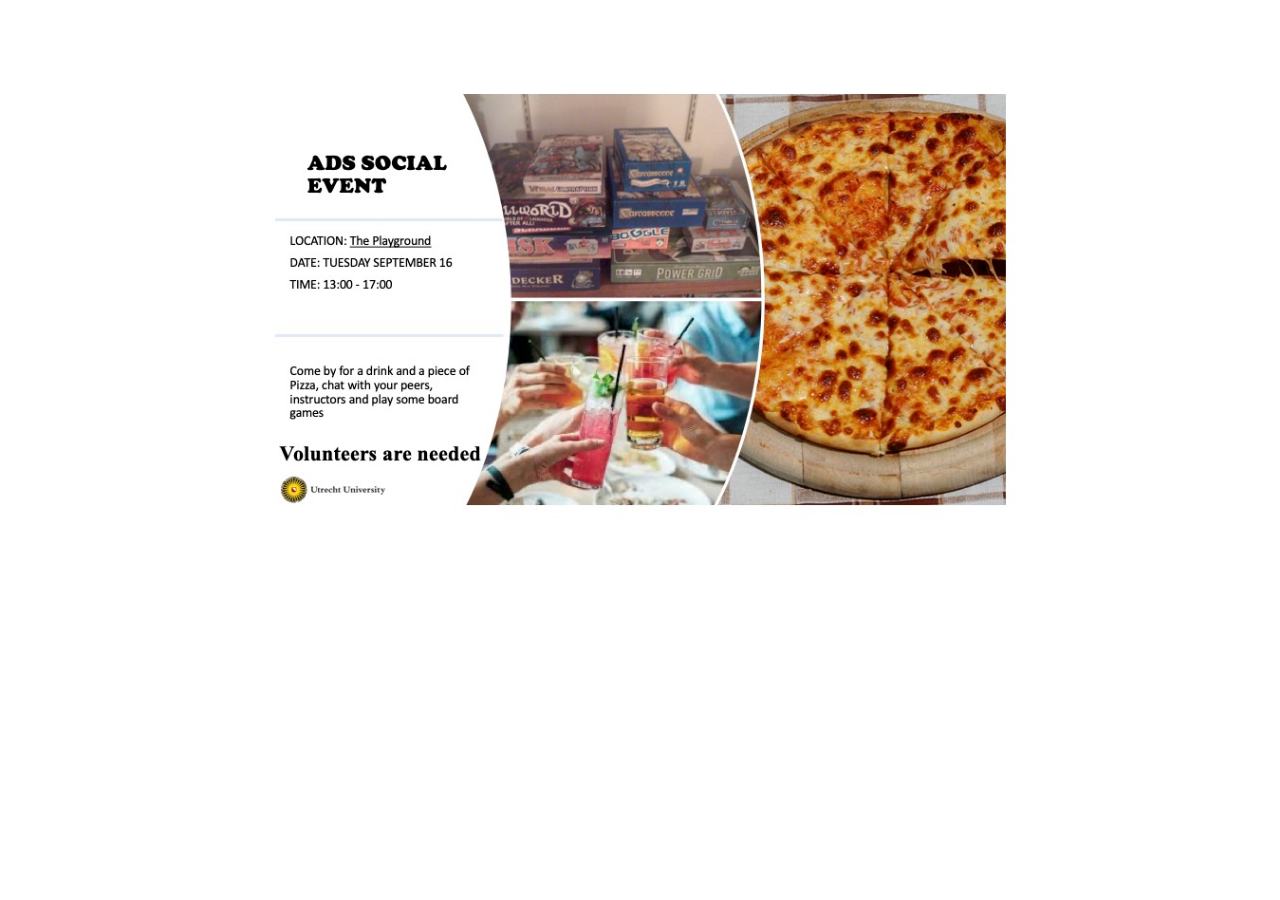
<file: Teaching/lectures/week_3/Social.html>
<!DOCTYPE html>
<html xmlns="http://www.w3.org/1999/xhtml" lang="en" xml:lang="en"><head>

<meta charset="utf-8">
<meta name="generator" content="quarto-1.5.57">

<meta name="viewport" content="width=device-width, initial-scale=1.0, user-scalable=yes">


<title>social</title>
<style>
code{white-space: pre-wrap;}
span.smallcaps{font-variant: small-caps;}
div.columns{display: flex; gap: min(4vw, 1.5em);}
div.column{flex: auto; overflow-x: auto;}
div.hanging-indent{margin-left: 1.5em; text-indent: -1.5em;}
ul.task-list{list-style: none;}
ul.task-list li input[type="checkbox"] {
  width: 0.8em;
  margin: 0 0.8em 0.2em -1em; /* quarto-specific, see https://github.com/quarto-dev/quarto-cli/issues/4556 */ 
  vertical-align: middle;
}
</style>


<script src="Social_files/libs/clipboard/clipboard.min.js"></script>
<script src="Social_files/libs/quarto-html/quarto.js"></script>
<script src="Social_files/libs/quarto-html/popper.min.js"></script>
<script src="Social_files/libs/quarto-html/tippy.umd.min.js"></script>
<script src="Social_files/libs/quarto-html/anchor.min.js"></script>
<link href="Social_files/libs/quarto-html/tippy.css" rel="stylesheet">
<link href="Social_files/libs/quarto-html/quarto-syntax-highlighting.css" rel="stylesheet" id="quarto-text-highlighting-styles">
<script src="Social_files/libs/bootstrap/bootstrap.min.js"></script>
<link href="Social_files/libs/bootstrap/bootstrap-icons.css" rel="stylesheet">
<link href="Social_files/libs/bootstrap/bootstrap.min.css" rel="stylesheet" id="quarto-bootstrap" data-mode="light">


</head>

<body class="fullcontent">

<div id="quarto-content" class="page-columns page-rows-contents page-layout-article">

<main class="content" id="quarto-document-content">




<p><img src="SocialEvent.jpg" class="img-fluid"></p>

</main>
<!-- /main column -->
<script id="quarto-html-after-body" type="application/javascript">
window.document.addEventListener("DOMContentLoaded", function (event) {
  const toggleBodyColorMode = (bsSheetEl) => {
    const mode = bsSheetEl.getAttribute("data-mode");
    const bodyEl = window.document.querySelector("body");
    if (mode === "dark") {
      bodyEl.classList.add("quarto-dark");
      bodyEl.classList.remove("quarto-light");
    } else {
      bodyEl.classList.add("quarto-light");
      bodyEl.classList.remove("quarto-dark");
    }
  }
  const toggleBodyColorPrimary = () => {
    const bsSheetEl = window.document.querySelector("link#quarto-bootstrap");
    if (bsSheetEl) {
      toggleBodyColorMode(bsSheetEl);
    }
  }
  toggleBodyColorPrimary();  
  const icon = "";
  const anchorJS = new window.AnchorJS();
  anchorJS.options = {
    placement: 'right',
    icon: icon
  };
  anchorJS.add('.anchored');
  const isCodeAnnotation = (el) => {
    for (const clz of el.classList) {
      if (clz.startsWith('code-annotation-')) {                     
        return true;
      }
    }
    return false;
  }
  const onCopySuccess = function(e) {
    // button target
    const button = e.trigger;
    // don't keep focus
    button.blur();
    // flash "checked"
    button.classList.add('code-copy-button-checked');
    var currentTitle = button.getAttribute("title");
    button.setAttribute("title", "Copied!");
    let tooltip;
    if (window.bootstrap) {
      button.setAttribute("data-bs-toggle", "tooltip");
      button.setAttribute("data-bs-placement", "left");
      button.setAttribute("data-bs-title", "Copied!");
      tooltip = new bootstrap.Tooltip(button, 
        { trigger: "manual", 
          customClass: "code-copy-button-tooltip",
          offset: [0, -8]});
      tooltip.show();    
    }
    setTimeout(function() {
      if (tooltip) {
        tooltip.hide();
        button.removeAttribute("data-bs-title");
        button.removeAttribute("data-bs-toggle");
        button.removeAttribute("data-bs-placement");
      }
      button.setAttribute("title", currentTitle);
      button.classList.remove('code-copy-button-checked');
    }, 1000);
    // clear code selection
    e.clearSelection();
  }
  const getTextToCopy = function(trigger) {
      const codeEl = trigger.previousElementSibling.cloneNode(true);
      for (const childEl of codeEl.children) {
        if (isCodeAnnotation(childEl)) {
          childEl.remove();
        }
      }
      return codeEl.innerText;
  }
  const clipboard = new window.ClipboardJS('.code-copy-button:not([data-in-quarto-modal])', {
    text: getTextToCopy
  });
  clipboard.on('success', onCopySuccess);
  if (window.document.getElementById('quarto-embedded-source-code-modal')) {
    // For code content inside modals, clipBoardJS needs to be initialized with a container option
    // TODO: Check when it could be a function (https://github.com/zenorocha/clipboard.js/issues/860)
    const clipboardModal = new window.ClipboardJS('.code-copy-button[data-in-quarto-modal]', {
      text: getTextToCopy,
      container: window.document.getElementById('quarto-embedded-source-code-modal')
    });
    clipboardModal.on('success', onCopySuccess);
  }
    var localhostRegex = new RegExp(/^(?:http|https):\/\/localhost\:?[0-9]*\//);
    var mailtoRegex = new RegExp(/^mailto:/);
      var filterRegex = new RegExp('/' + window.location.host + '/');
    var isInternal = (href) => {
        return filterRegex.test(href) || localhostRegex.test(href) || mailtoRegex.test(href);
    }
    // Inspect non-navigation links and adorn them if external
 	var links = window.document.querySelectorAll('a[href]:not(.nav-link):not(.navbar-brand):not(.toc-action):not(.sidebar-link):not(.sidebar-item-toggle):not(.pagination-link):not(.no-external):not([aria-hidden]):not(.dropdown-item):not(.quarto-navigation-tool):not(.about-link)');
    for (var i=0; i<links.length; i++) {
      const link = links[i];
      if (!isInternal(link.href)) {
        // undo the damage that might have been done by quarto-nav.js in the case of
        // links that we want to consider external
        if (link.dataset.originalHref !== undefined) {
          link.href = link.dataset.originalHref;
        }
      }
    }
  function tippyHover(el, contentFn, onTriggerFn, onUntriggerFn) {
    const config = {
      allowHTML: true,
      maxWidth: 500,
      delay: 100,
      arrow: false,
      appendTo: function(el) {
          return el.parentElement;
      },
      interactive: true,
      interactiveBorder: 10,
      theme: 'quarto',
      placement: 'bottom-start',
    };
    if (contentFn) {
      config.content = contentFn;
    }
    if (onTriggerFn) {
      config.onTrigger = onTriggerFn;
    }
    if (onUntriggerFn) {
      config.onUntrigger = onUntriggerFn;
    }
    window.tippy(el, config); 
  }
  const noterefs = window.document.querySelectorAll('a[role="doc-noteref"]');
  for (var i=0; i<noterefs.length; i++) {
    const ref = noterefs[i];
    tippyHover(ref, function() {
      // use id or data attribute instead here
      let href = ref.getAttribute('data-footnote-href') || ref.getAttribute('href');
      try { href = new URL(href).hash; } catch {}
      const id = href.replace(/^#\/?/, "");
      const note = window.document.getElementById(id);
      if (note) {
        return note.innerHTML;
      } else {
        return "";
      }
    });
  }
  const xrefs = window.document.querySelectorAll('a.quarto-xref');
  const processXRef = (id, note) => {
    // Strip column container classes
    const stripColumnClz = (el) => {
      el.classList.remove("page-full", "page-columns");
      if (el.children) {
        for (const child of el.children) {
          stripColumnClz(child);
        }
      }
    }
    stripColumnClz(note)
    if (id === null || id.startsWith('sec-')) {
      // Special case sections, only their first couple elements
      const container = document.createElement("div");
      if (note.children && note.children.length > 2) {
        container.appendChild(note.children[0].cloneNode(true));
        for (let i = 1; i < note.children.length; i++) {
          const child = note.children[i];
          if (child.tagName === "P" && child.innerText === "") {
            continue;
          } else {
            container.appendChild(child.cloneNode(true));
            break;
          }
        }
        if (window.Quarto?.typesetMath) {
          window.Quarto.typesetMath(container);
        }
        return container.innerHTML
      } else {
        if (window.Quarto?.typesetMath) {
          window.Quarto.typesetMath(note);
        }
        return note.innerHTML;
      }
    } else {
      // Remove any anchor links if they are present
      const anchorLink = note.querySelector('a.anchorjs-link');
      if (anchorLink) {
        anchorLink.remove();
      }
      if (window.Quarto?.typesetMath) {
        window.Quarto.typesetMath(note);
      }
      // TODO in 1.5, we should make sure this works without a callout special case
      if (note.classList.contains("callout")) {
        return note.outerHTML;
      } else {
        return note.innerHTML;
      }
    }
  }
  for (var i=0; i<xrefs.length; i++) {
    const xref = xrefs[i];
    tippyHover(xref, undefined, function(instance) {
      instance.disable();
      let url = xref.getAttribute('href');
      let hash = undefined; 
      if (url.startsWith('#')) {
        hash = url;
      } else {
        try { hash = new URL(url).hash; } catch {}
      }
      if (hash) {
        const id = hash.replace(/^#\/?/, "");
        const note = window.document.getElementById(id);
        if (note !== null) {
          try {
            const html = processXRef(id, note.cloneNode(true));
            instance.setContent(html);
          } finally {
            instance.enable();
            instance.show();
          }
        } else {
          // See if we can fetch this
          fetch(url.split('#')[0])
          .then(res => res.text())
          .then(html => {
            const parser = new DOMParser();
            const htmlDoc = parser.parseFromString(html, "text/html");
            const note = htmlDoc.getElementById(id);
            if (note !== null) {
              const html = processXRef(id, note);
              instance.setContent(html);
            } 
          }).finally(() => {
            instance.enable();
            instance.show();
          });
        }
      } else {
        // See if we can fetch a full url (with no hash to target)
        // This is a special case and we should probably do some content thinning / targeting
        fetch(url)
        .then(res => res.text())
        .then(html => {
          const parser = new DOMParser();
          const htmlDoc = parser.parseFromString(html, "text/html");
          const note = htmlDoc.querySelector('main.content');
          if (note !== null) {
            // This should only happen for chapter cross references
            // (since there is no id in the URL)
            // remove the first header
            if (note.children.length > 0 && note.children[0].tagName === "HEADER") {
              note.children[0].remove();
            }
            const html = processXRef(null, note);
            instance.setContent(html);
          } 
        }).finally(() => {
          instance.enable();
          instance.show();
        });
      }
    }, function(instance) {
    });
  }
      let selectedAnnoteEl;
      const selectorForAnnotation = ( cell, annotation) => {
        let cellAttr = 'data-code-cell="' + cell + '"';
        let lineAttr = 'data-code-annotation="' +  annotation + '"';
        const selector = 'span[' + cellAttr + '][' + lineAttr + ']';
        return selector;
      }
      const selectCodeLines = (annoteEl) => {
        const doc = window.document;
        const targetCell = annoteEl.getAttribute("data-target-cell");
        const targetAnnotation = annoteEl.getAttribute("data-target-annotation");
        const annoteSpan = window.document.querySelector(selectorForAnnotation(targetCell, targetAnnotation));
        const lines = annoteSpan.getAttribute("data-code-lines").split(",");
        const lineIds = lines.map((line) => {
          return targetCell + "-" + line;
        })
        let top = null;
        let height = null;
        let parent = null;
        if (lineIds.length > 0) {
            //compute the position of the single el (top and bottom and make a div)
            const el = window.document.getElementById(lineIds[0]);
            top = el.offsetTop;
            height = el.offsetHeight;
            parent = el.parentElement.parentElement;
          if (lineIds.length > 1) {
            const lastEl = window.document.getElementById(lineIds[lineIds.length - 1]);
            const bottom = lastEl.offsetTop + lastEl.offsetHeight;
            height = bottom - top;
          }
          if (top !== null && height !== null && parent !== null) {
            // cook up a div (if necessary) and position it 
            let div = window.document.getElementById("code-annotation-line-highlight");
            if (div === null) {
              div = window.document.createElement("div");
              div.setAttribute("id", "code-annotation-line-highlight");
              div.style.position = 'absolute';
              parent.appendChild(div);
            }
            div.style.top = top - 2 + "px";
            div.style.height = height + 4 + "px";
            div.style.left = 0;
            let gutterDiv = window.document.getElementById("code-annotation-line-highlight-gutter");
            if (gutterDiv === null) {
              gutterDiv = window.document.createElement("div");
              gutterDiv.setAttribute("id", "code-annotation-line-highlight-gutter");
              gutterDiv.style.position = 'absolute';
              const codeCell = window.document.getElementById(targetCell);
              const gutter = codeCell.querySelector('.code-annotation-gutter');
              gutter.appendChild(gutterDiv);
            }
            gutterDiv.style.top = top - 2 + "px";
            gutterDiv.style.height = height + 4 + "px";
          }
          selectedAnnoteEl = annoteEl;
        }
      };
      const unselectCodeLines = () => {
        const elementsIds = ["code-annotation-line-highlight", "code-annotation-line-highlight-gutter"];
        elementsIds.forEach((elId) => {
          const div = window.document.getElementById(elId);
          if (div) {
            div.remove();
          }
        });
        selectedAnnoteEl = undefined;
      };
        // Handle positioning of the toggle
    window.addEventListener(
      "resize",
      throttle(() => {
        elRect = undefined;
        if (selectedAnnoteEl) {
          selectCodeLines(selectedAnnoteEl);
        }
      }, 10)
    );
    function throttle(fn, ms) {
    let throttle = false;
    let timer;
      return (...args) => {
        if(!throttle) { // first call gets through
            fn.apply(this, args);
            throttle = true;
        } else { // all the others get throttled
            if(timer) clearTimeout(timer); // cancel #2
            timer = setTimeout(() => {
              fn.apply(this, args);
              timer = throttle = false;
            }, ms);
        }
      };
    }
      // Attach click handler to the DT
      const annoteDls = window.document.querySelectorAll('dt[data-target-cell]');
      for (const annoteDlNode of annoteDls) {
        annoteDlNode.addEventListener('click', (event) => {
          const clickedEl = event.target;
          if (clickedEl !== selectedAnnoteEl) {
            unselectCodeLines();
            const activeEl = window.document.querySelector('dt[data-target-cell].code-annotation-active');
            if (activeEl) {
              activeEl.classList.remove('code-annotation-active');
            }
            selectCodeLines(clickedEl);
            clickedEl.classList.add('code-annotation-active');
          } else {
            // Unselect the line
            unselectCodeLines();
            clickedEl.classList.remove('code-annotation-active');
          }
        });
      }
  const findCites = (el) => {
    const parentEl = el.parentElement;
    if (parentEl) {
      const cites = parentEl.dataset.cites;
      if (cites) {
        return {
          el,
          cites: cites.split(' ')
        };
      } else {
        return findCites(el.parentElement)
      }
    } else {
      return undefined;
    }
  };
  var bibliorefs = window.document.querySelectorAll('a[role="doc-biblioref"]');
  for (var i=0; i<bibliorefs.length; i++) {
    const ref = bibliorefs[i];
    const citeInfo = findCites(ref);
    if (citeInfo) {
      tippyHover(citeInfo.el, function() {
        var popup = window.document.createElement('div');
        citeInfo.cites.forEach(function(cite) {
          var citeDiv = window.document.createElement('div');
          citeDiv.classList.add('hanging-indent');
          citeDiv.classList.add('csl-entry');
          var biblioDiv = window.document.getElementById('ref-' + cite);
          if (biblioDiv) {
            citeDiv.innerHTML = biblioDiv.innerHTML;
          }
          popup.appendChild(citeDiv);
        });
        return popup.innerHTML;
      });
    }
  }
});
</script>
</div> <!-- /content -->




</body></html>
</file>
<file: stylesheet.css>
/**
 *  css
 */

/**
 * Global settings 
 * color: #005FA9;
 */
body
{
  background: #28231b;
  /*background: #123;i*/
  margin:0;
  padding:20px 10px;
  text-align:center;
  font-family: Verdana, Arial, Helvetica, sans-serif;
  color: #ccc;
  font-size: 12pt;
}

#content {
  width:860px;
  margin:0 auto;
  text-align:left;
  }

a:link
{
	color: blue;
	text-decoration: none;
}

a:visited
{
	color: blue;
	text-decoration: none;
}

a:hover
{
	text-decoration: underline;
}

/**
 * Header
 */
#header {
  background:#6495ED url("images/corners_cap_bot.gif") no-repeat left bottom; /* #357 */
	/* 5F73A8 */ 
  margin:0 0 15px;
  padding:0 0 8px;
  color: #6495ED;
  min-height: 50px;
  width:860px;
  margin:0 auto;
  text-align:left;
  }

#header div {
  background:url("images/corners_cap_top.gif") no-repeat left top;
  padding:8px 0 0;
  }

h1
{
  margin:0;
  padding:5px 20px 0px;
  font-size:200%;
  line-height:1em;
  color:white;
  border: none;
}

h2
{
  margin:-100;
  padding:5px 20px 0px;
  font-size:140%;
  line-height:1em;
  color:#008080;
  border: none;
}

h4
{
  font-style: italic;
  font-weight: bold;
  margin:0;
  padding:5px 20px 0px;
  font-size:120%;
  line-height:1.0em;
  color:#2F4F4F;
}

/**
 * Menu
 */
#menu {
  clear:both;
  background:#C3C3C0 url("images/corners_cap_top.gif") no-repeat left top;
  margin:0 0 0;
  padding:8px 0 0;
  color:#6495ED;
  text-align:left;
  }
#menu div {
  background:url("images/corners_cap_bot.gif") no-repeat left bottom;
  padding:0 15px 8px;
  }

#menu a:link {
  color: #000000;
  
  }
#menu a:visited {
  color: #000000;
  }
#menu a:hover {
  color: blue;
  text-decoration: none;
  }

/**
 * For the side bar
 */
#sidebar {
  width:165px;
  background: #C3C3C0 url("images/corners_side_top.gif") no-repeat left top;
  float:left;
  margin:0 0 10px;
  font-size:97%;
  line-height:1.5em;
  color:#000000;
  padding:8px 0 0;
  }

#sidebar2 {
  width:175px;
  background:url("images/corners_side_bot.gif") no-repeat left bottom;
  padding:0 8px 15px;
  }
  

#sidebar h2
{
  margin:0 25px 0 0;
  font-size:130%;
  line-height:1.5em;
  color:#008080;
  border-bottom:1px dotted #456;
  padding:0 0 .2em;
} 
 
#sidebar tdd 
{
  padding:0 0 3px 0;
  font-size:70%;
  color: black;
}


/**
 * For the course side bar
 */
#csidebar {
  width:165px;
  background: white url("images/corners_side_top.gif") no-repeat left top;
  float:left;
  margin:0 0 10px;
  font-size:97%;
  line-height:1.5em;
  color:#000000;
  padding:8px 0 0;
  }


#csidebar2 {
  width:175px;
  background:url("images/corners_side_bot.gif") no-repeat left bottom;
  padding:0 8px 15px;
  }
  

#sidebar h2
{
  margin:0 25px 0 0;
  font-size:130%;
  line-height:1.5em;
  color:#008080;
  border-bottom:1px dotted #456;
  padding:0 0 .2em;
} 
 
#sidebar td 
{
  padding:0 0 3px 0;
  font-size:70%;
  color: black;
}



/**
 * Main Text
 */
#mainFull {
  width:860px;
  float:right;
  background:white url("images/corners_cap_bot.gif") no-repeat left bottom;
  margin:0px 0 15px;
  padding:0 0 0px;
  color:black;
  font-size:97%;
  line-height:1.5em;
  }

#main {
  width:680px;
  float:right;
  background:white url("images/corners_main_bot.gif") no-repeat left bottom;
  margin:0px 0 15px;
  padding:0 0 0px;
  color:black;
  font-size:97%;
  line-height:1.5em;
  }

#main2 {
  float:right;
  width:100%;
  background:url("images/corners_main_top.gif") no-repeat left top;
  padding:0px 0 0;
  }

#main2Full {
  float:right;
  width:100%;
  background:url("images/corners_cap_top.gif") no-repeat left top;
  padding:0px 0 0;
  }

h2
{
  margin:10px 28px 0 23px;
  font-size:125%;
  line-height:2em;
  color:#008080;
  border-bottom:1px dotted #bb9;
} 
 
.topic-text {
  margin:.3em 14px 10px;
  padding:10px 10px 1px 10px;
  text-align:justify;
  }



/**
 * The publications
 */

.pubAuthors
{
    color: #660000;
    font-weight: normal;
}

.pubAuthorsT
{
    color: #008080;
    font-weight: normal;
}

.pubInfo
{
    color: black;
    font-weight: normal;
}

#publication ul {
  margin:.5em 0 1.25em;
  padding:0 0px;
  list-style:none;
  }

#publication ul li 
{
  background:url("images/icon_arrow_bk.jpg") no-repeat 1px .25em;
  margin:0;
  padding:0 0 0px 16px;
  margin-bottom: 2px;
}


.pubTitle a:visited
{
	color: blue;
	text-decoration: none;
	    font-weight: normal;
}

.pubTitle a:hover
{
	text-decoration: none;
}



/**
 * Banners
 */
.bannerImg {
  margin:0 0 0 0;
  padding:0px;
  border:0px solid #586;
  }

.bannerImgFirst {
  margin:0 0 0 0;
  padding:0px;
  border:0px solid #586;
  }

td 
  {
	  text-align: center;
  }


  .dropdown {
  display: inline-block;
}

.dropdown-content {
  display: none;
  position: absolute;
  background-color: #f9f9f9;
  min-width: 160px;
  box-shadow: 0px 8px 16px 0px rgba(0,0,0,0.2);
  z-index: 1;
}

.dropdown-content a {
  color: black;
  padding: 12px 16px;
  text-decoration: none;
  display: block;
  text-align: left;
}

.dropdown-content a:hover {background-color: #f1f1f1;}

.dropdown:hover .dropdown-content {
  display: block;
}



table {
      font-family: Arial, Helvetica, sans-serif;
      border-collapse: collapse;
      width: 100%;
    }

    td, th {
      border: 1px solid #ddd;
      padding: 8px;
    }

    tr:nth-child(even){background-color: #f2f2f2;}

    tr:hover {background-color: #ddd;}

    th {
      padding-top: 12px;
      padding-bottom: 12px;
      text-align: left;
      background-color: #008080;
      color: white;
    }
    td {
      padding-top: 12px;
      padding-bottom: 12px;
      text-align: left;
      color: black;
    }



#to_top {
  display: none;
  position: fixed;
  bottom: 20px;
  right: 30px;
  z-index: 99;
  font-size: 18px;
  border: none;
  outline: none;
  background-color: red;
  color: white;
  cursor: pointer;
  padding: 15px;
  border-radius: 4px;
}

#to_top:hover {
  background-color: #008080;
}
</file>
<file: Teaching/lectures/week_3/Social_files/libs/quarto-html/tippy.css>
.tippy-box[data-animation=fade][data-state=hidden]{opacity:0}[data-tippy-root]{max-width:calc(100vw - 10px)}.tippy-box{position:relative;background-color:#333;color:#fff;border-radius:4px;font-size:14px;line-height:1.4;white-space:normal;outline:0;transition-property:transform,visibility,opacity}.tippy-box[data-placement^=top]>.tippy-arrow{bottom:0}.tippy-box[data-placement^=top]>.tippy-arrow:before{bottom:-7px;left:0;border-width:8px 8px 0;border-top-color:initial;transform-origin:center top}.tippy-box[data-placement^=bottom]>.tippy-arrow{top:0}.tippy-box[data-placement^=bottom]>.tippy-arrow:before{top:-7px;left:0;border-width:0 8px 8px;border-bottom-color:initial;transform-origin:center bottom}.tippy-box[data-placement^=left]>.tippy-arrow{right:0}.tippy-box[data-placement^=left]>.tippy-arrow:before{border-width:8px 0 8px 8px;border-left-color:initial;right:-7px;transform-origin:center left}.tippy-box[data-placement^=right]>.tippy-arrow{left:0}.tippy-box[data-placement^=right]>.tippy-arrow:before{left:-7px;border-width:8px 8px 8px 0;border-right-color:initial;transform-origin:center right}.tippy-box[data-inertia][data-state=visible]{transition-timing-function:cubic-bezier(.54,1.5,.38,1.11)}.tippy-arrow{width:16px;height:16px;color:#333}.tippy-arrow:before{content:"";position:absolute;border-color:transparent;border-style:solid}.tippy-content{position:relative;padding:5px 9px;z-index:1}
</file>
<file: Teaching/lectures/week_3/Social_files/libs/quarto-html/quarto-syntax-highlighting.css>
/* quarto syntax highlight colors */
:root {
  --quarto-hl-ot-color: #003B4F;
  --quarto-hl-at-color: #657422;
  --quarto-hl-ss-color: #20794D;
  --quarto-hl-an-color: #5E5E5E;
  --quarto-hl-fu-color: #4758AB;
  --quarto-hl-st-color: #20794D;
  --quarto-hl-cf-color: #003B4F;
  --quarto-hl-op-color: #5E5E5E;
  --quarto-hl-er-color: #AD0000;
  --quarto-hl-bn-color: #AD0000;
  --quarto-hl-al-color: #AD0000;
  --quarto-hl-va-color: #111111;
  --quarto-hl-bu-color: inherit;
  --quarto-hl-ex-color: inherit;
  --quarto-hl-pp-color: #AD0000;
  --quarto-hl-in-color: #5E5E5E;
  --quarto-hl-vs-color: #20794D;
  --quarto-hl-wa-color: #5E5E5E;
  --quarto-hl-do-color: #5E5E5E;
  --quarto-hl-im-color: #00769E;
  --quarto-hl-ch-color: #20794D;
  --quarto-hl-dt-color: #AD0000;
  --quarto-hl-fl-color: #AD0000;
  --quarto-hl-co-color: #5E5E5E;
  --quarto-hl-cv-color: #5E5E5E;
  --quarto-hl-cn-color: #8f5902;
  --quarto-hl-sc-color: #5E5E5E;
  --quarto-hl-dv-color: #AD0000;
  --quarto-hl-kw-color: #003B4F;
}

/* other quarto variables */
:root {
  --quarto-font-monospace: SFMono-Regular, Menlo, Monaco, Consolas, "Liberation Mono", "Courier New", monospace;
}

pre > code.sourceCode > span {
  color: #003B4F;
}

code span {
  color: #003B4F;
}

code.sourceCode > span {
  color: #003B4F;
}

div.sourceCode,
div.sourceCode pre.sourceCode {
  color: #003B4F;
}

code span.ot {
  color: #003B4F;
  font-style: inherit;
}

code span.at {
  color: #657422;
  font-style: inherit;
}

code span.ss {
  color: #20794D;
  font-style: inherit;
}

code span.an {
  color: #5E5E5E;
  font-style: inherit;
}

code span.fu {
  color: #4758AB;
  font-style: inherit;
}

code span.st {
  color: #20794D;
  font-style: inherit;
}

code span.cf {
  color: #003B4F;
  font-weight: bold;
  font-style: inherit;
}

code span.op {
  color: #5E5E5E;
  font-style: inherit;
}

code span.er {
  color: #AD0000;
  font-style: inherit;
}

code span.bn {
  color: #AD0000;
  font-style: inherit;
}

code span.al {
  color: #AD0000;
  font-style: inherit;
}

code span.va {
  color: #111111;
  font-style: inherit;
}

code span.bu {
  font-style: inherit;
}

code span.ex {
  font-style: inherit;
}

code span.pp {
  color: #AD0000;
  font-style: inherit;
}

code span.in {
  color: #5E5E5E;
  font-style: inherit;
}

code span.vs {
  color: #20794D;
  font-style: inherit;
}

code span.wa {
  color: #5E5E5E;
  font-style: italic;
}

code span.do {
  color: #5E5E5E;
  font-style: italic;
}

code span.im {
  color: #00769E;
  font-style: inherit;
}

code span.ch {
  color: #20794D;
  font-style: inherit;
}

code span.dt {
  color: #AD0000;
  font-style: inherit;
}

code span.fl {
  color: #AD0000;
  font-style: inherit;
}

code span.co {
  color: #5E5E5E;
  font-style: inherit;
}

code span.cv {
  color: #5E5E5E;
  font-style: italic;
}

code span.cn {
  color: #8f5902;
  font-style: inherit;
}

code span.sc {
  color: #5E5E5E;
  font-style: inherit;
}

code span.dv {
  color: #AD0000;
  font-style: inherit;
}

code span.kw {
  color: #003B4F;
  font-weight: bold;
  font-style: inherit;
}

.prevent-inlining {
  content: "</";
}

/*# sourceMappingURL=debc5d5d77c3f9108843748ff7464032.css.map */
</file>
